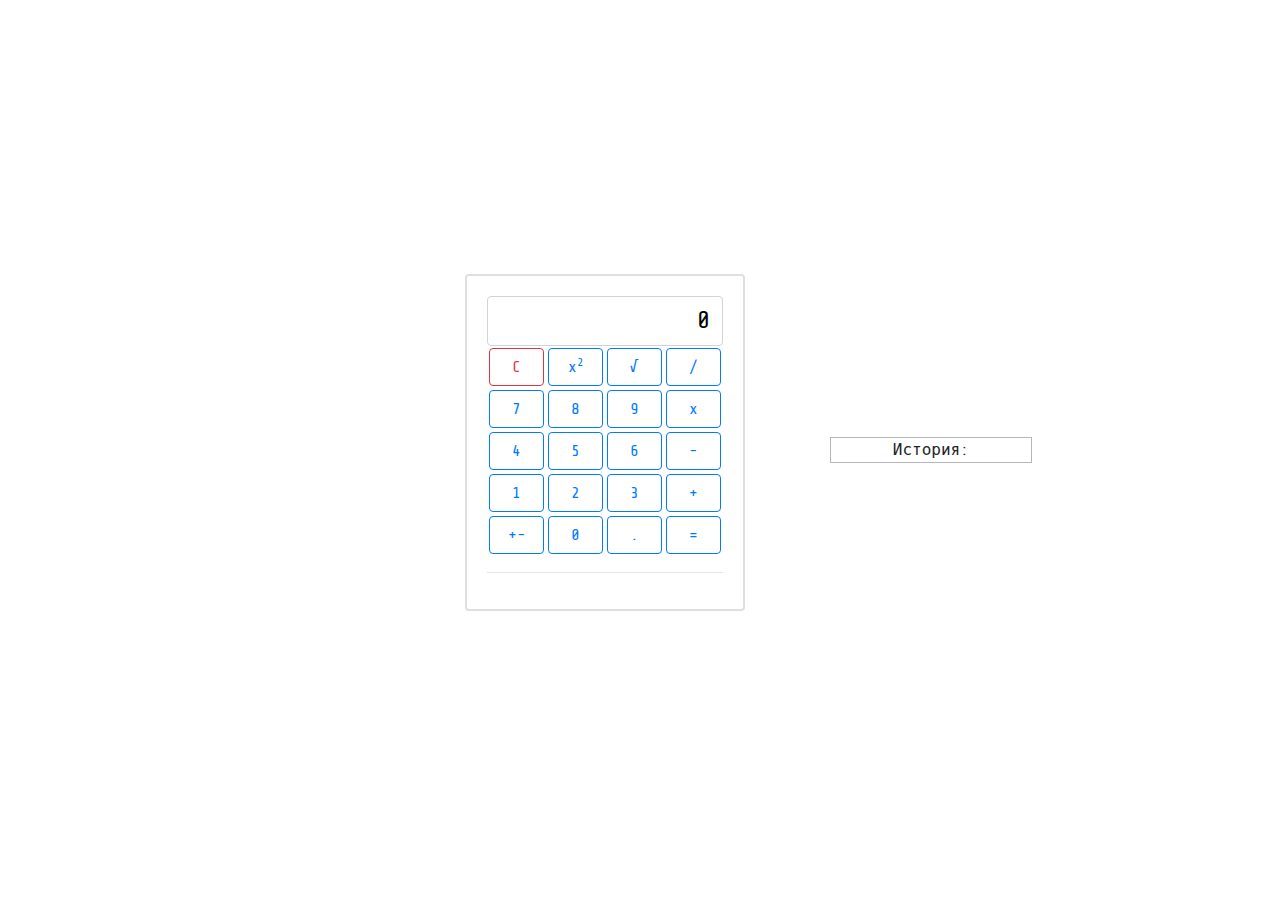
<file: 10_7_1_practice/index.html>
<!DOCTYPE html>
<html lang="en">
<head>
    <meta charset="UTF-8">
    <title>Калькулятор</title>
    <link rel="stylesheet" href="https://stackpath.bootstrapcdn.com/bootstrap/4.4.1/css/bootstrap.min.css"
          integrity="sha384-Vkoo8x4CGsO3+Hhxv8T/Q5PaXtkKtu6ug5TOeNV6gBiFeWPGFN9MuhOf23Q9Ifjh" crossorigin="anonymous">
    <link href="https://fonts.googleapis.com/css2?family=Share+Tech+Mono&display=swap" rel="stylesheet">
    <link rel="stylesheet" href="style.css" type="text/css"/>
</head>
<body>
<div class="container">
    <div class="row calc-row align-items-center">
        <div class="col col-md-4 offset-md-4">
            <div class="form-group">
                <div class="card" id="calc">
                    <div class="card-body">
                        <input class="form-control input-window" id="inputWindow" value="">
                        <div class="row no-gutters">
                            <div class="col">
                                <button class="btn btn-outline-danger form-control" id="btn_clr">C</button>
                            </div>
                            <div class="col">
                                <button class="btn btn-outline-primary form-control" id="btn_pow">x<sup>2</sup></button> <!--Кнопка возведение в квадрат-->
                            </div>
                            <div class="col">
                                <button class="btn btn-outline-primary form-control" id="btn_sqrt">&#8730</button> <!--Кнопка квадратный корень-->
                            </div>
                            <div class="col">
                                <button class="btn btn-outline-primary form-control" id="btn_division">/</button> <!--Кнопка деление-->
                            </div>
                        </div>
                        <div class="row no-gutters">
                            <div class="col">
                                <button class="btn btn-outline-primary form-control" id="btn_7">7</button>
                            </div>
                            <div class="col">
                                <button class="btn btn-outline-primary form-control" id="btn_8">8</button>
                            </div>
                            <div class="col">
                                <button class="btn btn-outline-primary form-control" id="btn_9">9</button>
                            </div>
                            <div class="col">
                                <button class="btn btn-outline-primary form-control" id="btn_mult">x</button> <!--Кнопка умножение-->
                            </div>
                        </div>
                        <div class="row no-gutters">
                            <div class="col">
                                <button class="btn btn-outline-primary form-control" id="btn_4">4</button>
                            </div>
                            <div class="col">
                                <button class="btn btn-outline-primary form-control" id="btn_5">5</button>
                            </div>
                            <div class="col">
                                <button class="btn btn-outline-primary form-control" id="btn_6">6</button>
                            </div>
                            <div class="col">
                                <button class="btn btn-outline-primary form-control" id="btn_diff">-</button> <!--Кнопка разница-->
                            </div>
                        </div>
                        <div class="row no-gutters">
                            <div class="col">
                                <button class="btn btn-outline-primary form-control" id="btn_1">1</button>
                            </div>
                            <div class="col">
                                <button class="btn btn-outline-primary form-control" id="btn_2">2</button>
                            </div>
                            <div class="col">
                                <button class="btn btn-outline-primary form-control" id="btn_3">3</button>
                            </div>
                            <div class="col">
                                <button class="btn btn-outline-primary form-control" id="btn_sum">+</button> <!--Кнопка сумма-->
                            </div>
                        </div>
                        <div class="row no-gutters">
                            <div class="col">
                                <button class="btn btn-outline-primary form-control" id="btn_neg">+-</button> <!--Кнопка унарный минус-->
                            </div>
                            <div class="col">
                                <button class="btn btn-outline-primary form-control" id="btn_0">0</button>
                            </div>
                            <div class="col">
                                <button class="btn btn-outline-primary form-control" id="btn_period">.</button> <!--Кнопка точки-->
                            </div>
                            <div class="col">
                                <button class="btn btn-outline-primary form-control" id="btn_calc">=</button> <!-- Кнопка калькуляция -->
                            </div>
                        </div>
                        <hr>
                        <!-- <button class="btn btn-outline-black form-control" id="history">История: </button> История операций -->
                    </div>
                </div>
            </div>
        </div>
        <div id="history">История: </div>
    </div>
</div>
<script src="script.js"></script>
</body>
</html>
</file>
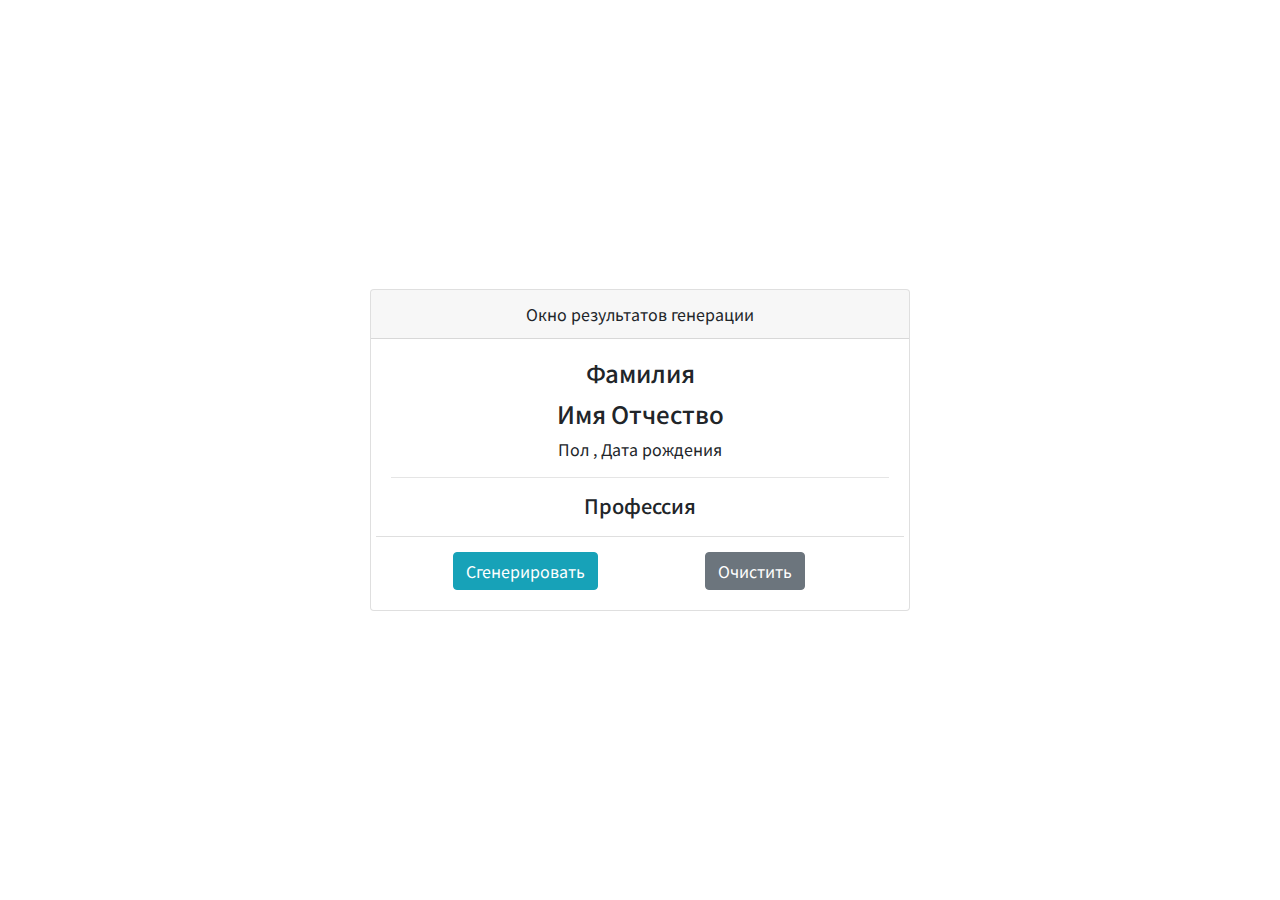
<file: 13_11_practice/index.html>
<!DOCTYPE html>
<html lang="en">
<head>
    <meta charset="UTF-8">
    <title>Генератор случайных пользователей</title>
    <link rel="stylesheet" href="https://stackpath.bootstrapcdn.com/bootstrap/4.4.1/css/bootstrap.min.css"
          integrity="sha384-Vkoo8x4CGsO3+Hhxv8T/Q5PaXtkKtu6ug5TOeNV6gBiFeWPGFN9MuhOf23Q9Ifjh" crossorigin="anonymous">
    <link href="https://fonts.googleapis.com/css2?family=Open+Sans" rel="stylesheet">
    <link rel="stylesheet" href="style.css" type="text/css"/>
</head>
<body>
<div class="container">
    <div class="row game-card align-items-center">
        <div class="col col-md-6 offset-md-3">
            <div class="card text-center">
                <div class="card-header">
                    <p class="m-0">Окно результатов генерации</p>
                </div>
                <div class="card-body">
                    <div class="row" id="generator">
                        <div class="col">
                            <h4 class="card-title"><span id="surnameOutput">Фамилия</span></h4>
                            <h4>
                                <span id="firstNameOutput">Имя</span>
                                <span id="secondNameOutput">Отчество</span>
                            </h4>
                            <p>
                                <span id="genderOutput">Пол</span>
                                <span>, </span>
                                <span id="birthDayOutput"></span>
                                <span id="birthMonthOutput"></span>
                                <span id="birthYearOutput">Дата рождения</span>
                            </p>
                            <hr>
                            <h5><span id="occupationOutput">Профессия</span></h5>
                        </div>
                    </div>
                    <div class="row" id="control-buttons">
                        <div class="col">
                            <button class="btn btn-info" id="btnGenerate">Сгенерировать</button>
                        </div>
                        <div class="col">
                            <button class="btn btn-secondary" id="btnClear">Очистить</button>
                        </div>
                    </div>
                </div>
            </div>
        </div>
    </div>
</div>
<script src="personGenerator.js"></script>
<script src="init.js"></script>
</body>
</html>
</file>
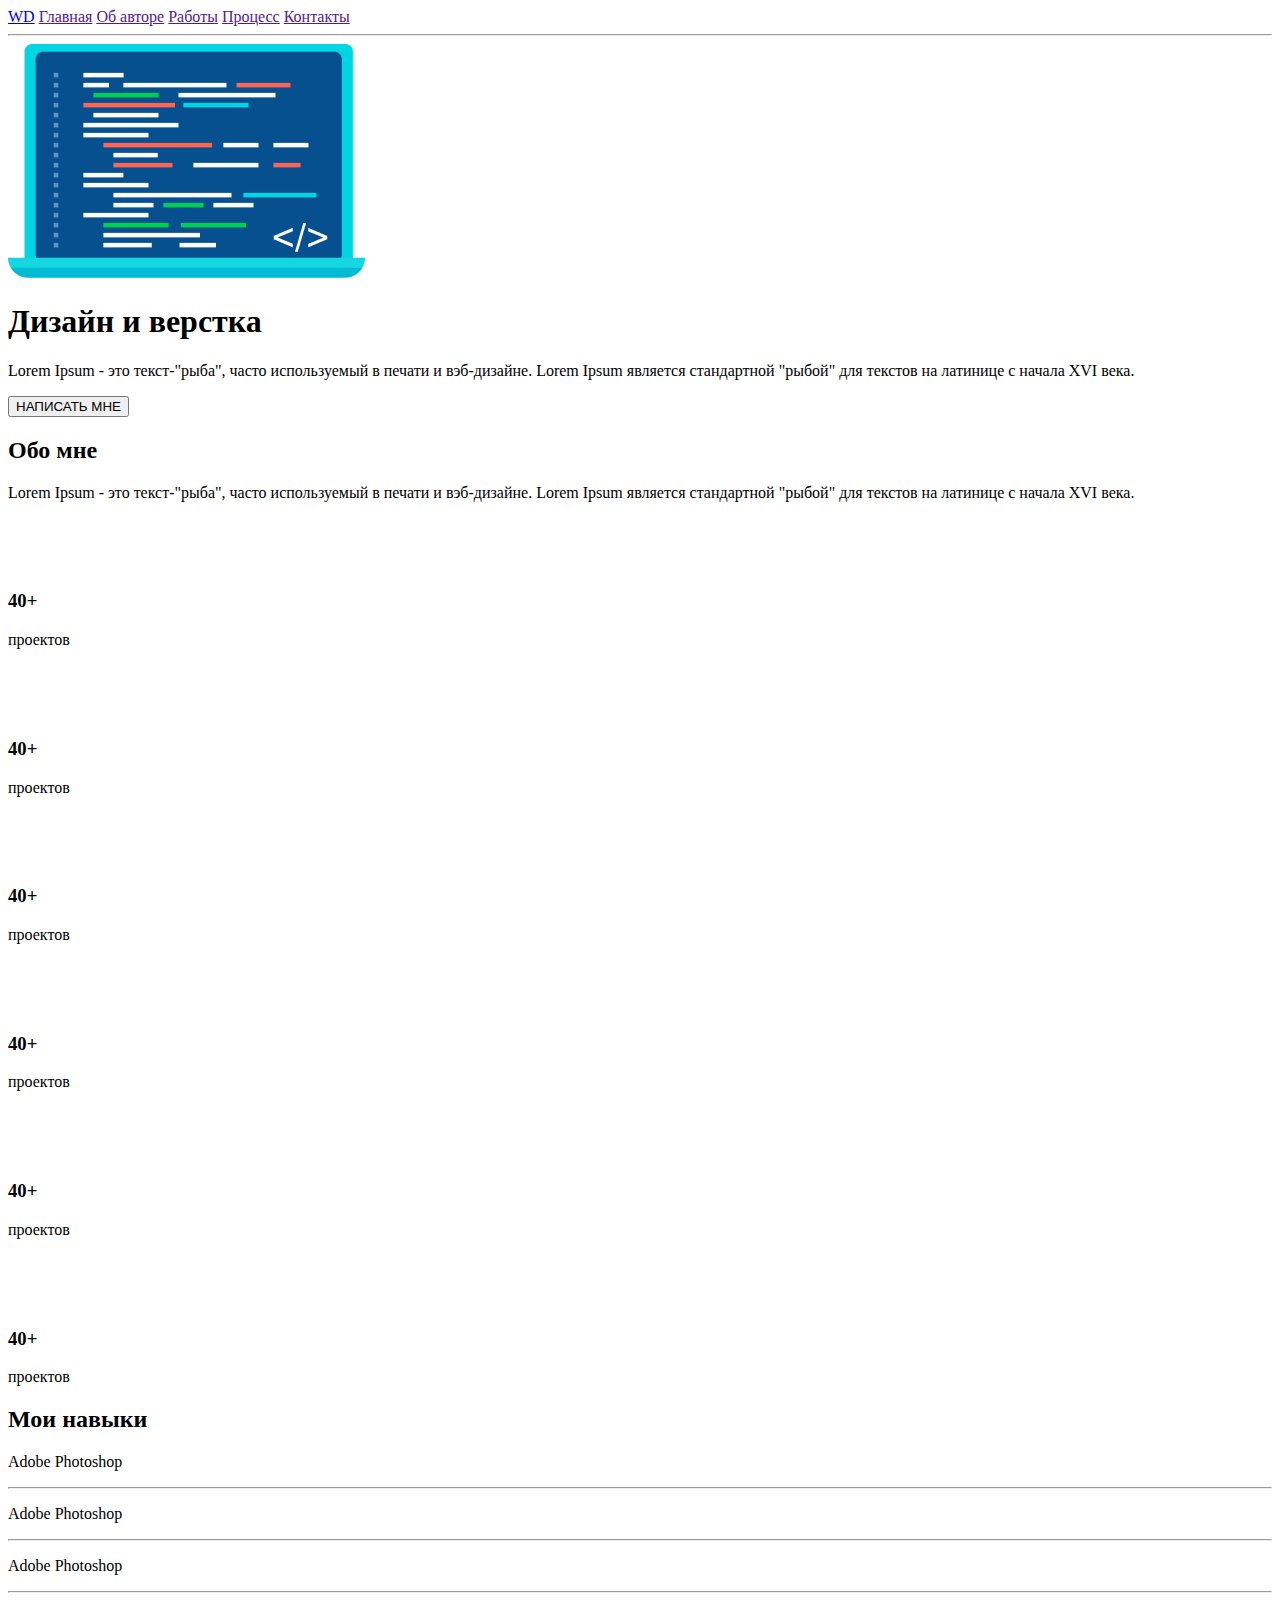
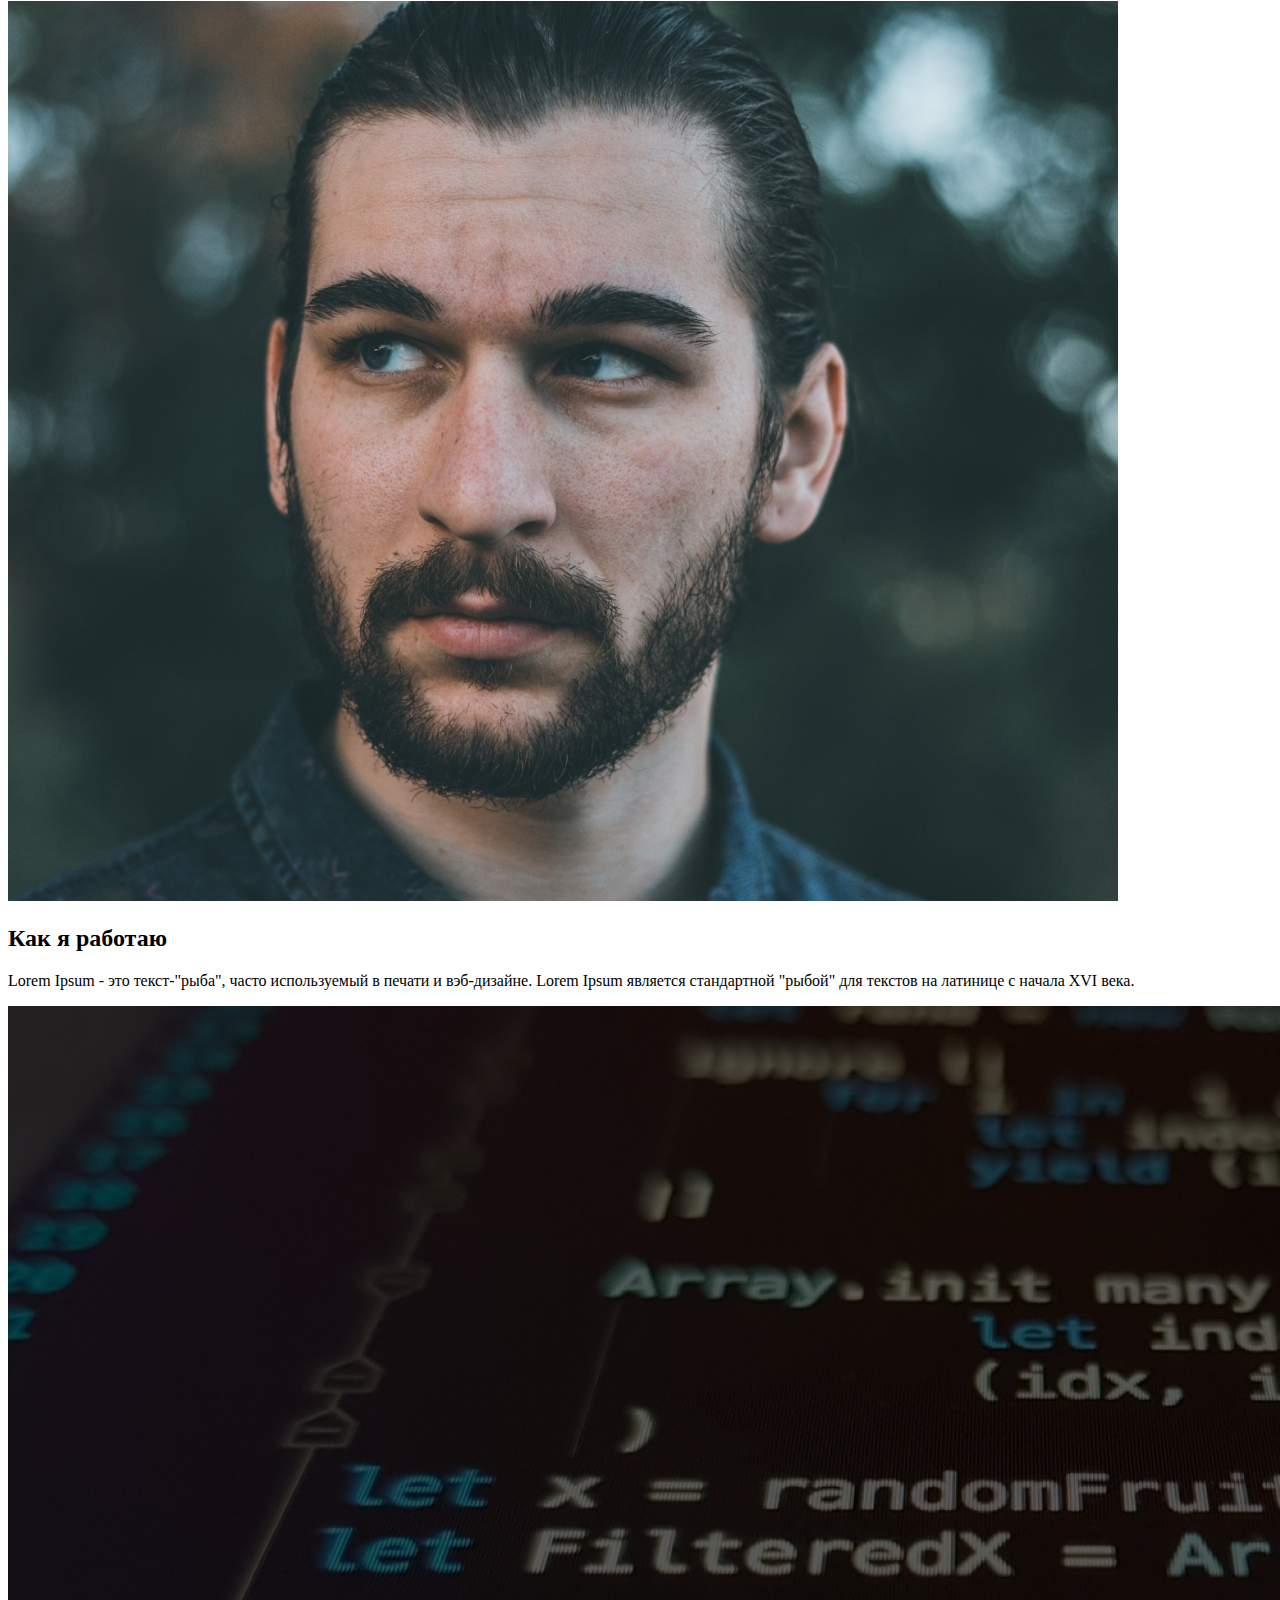
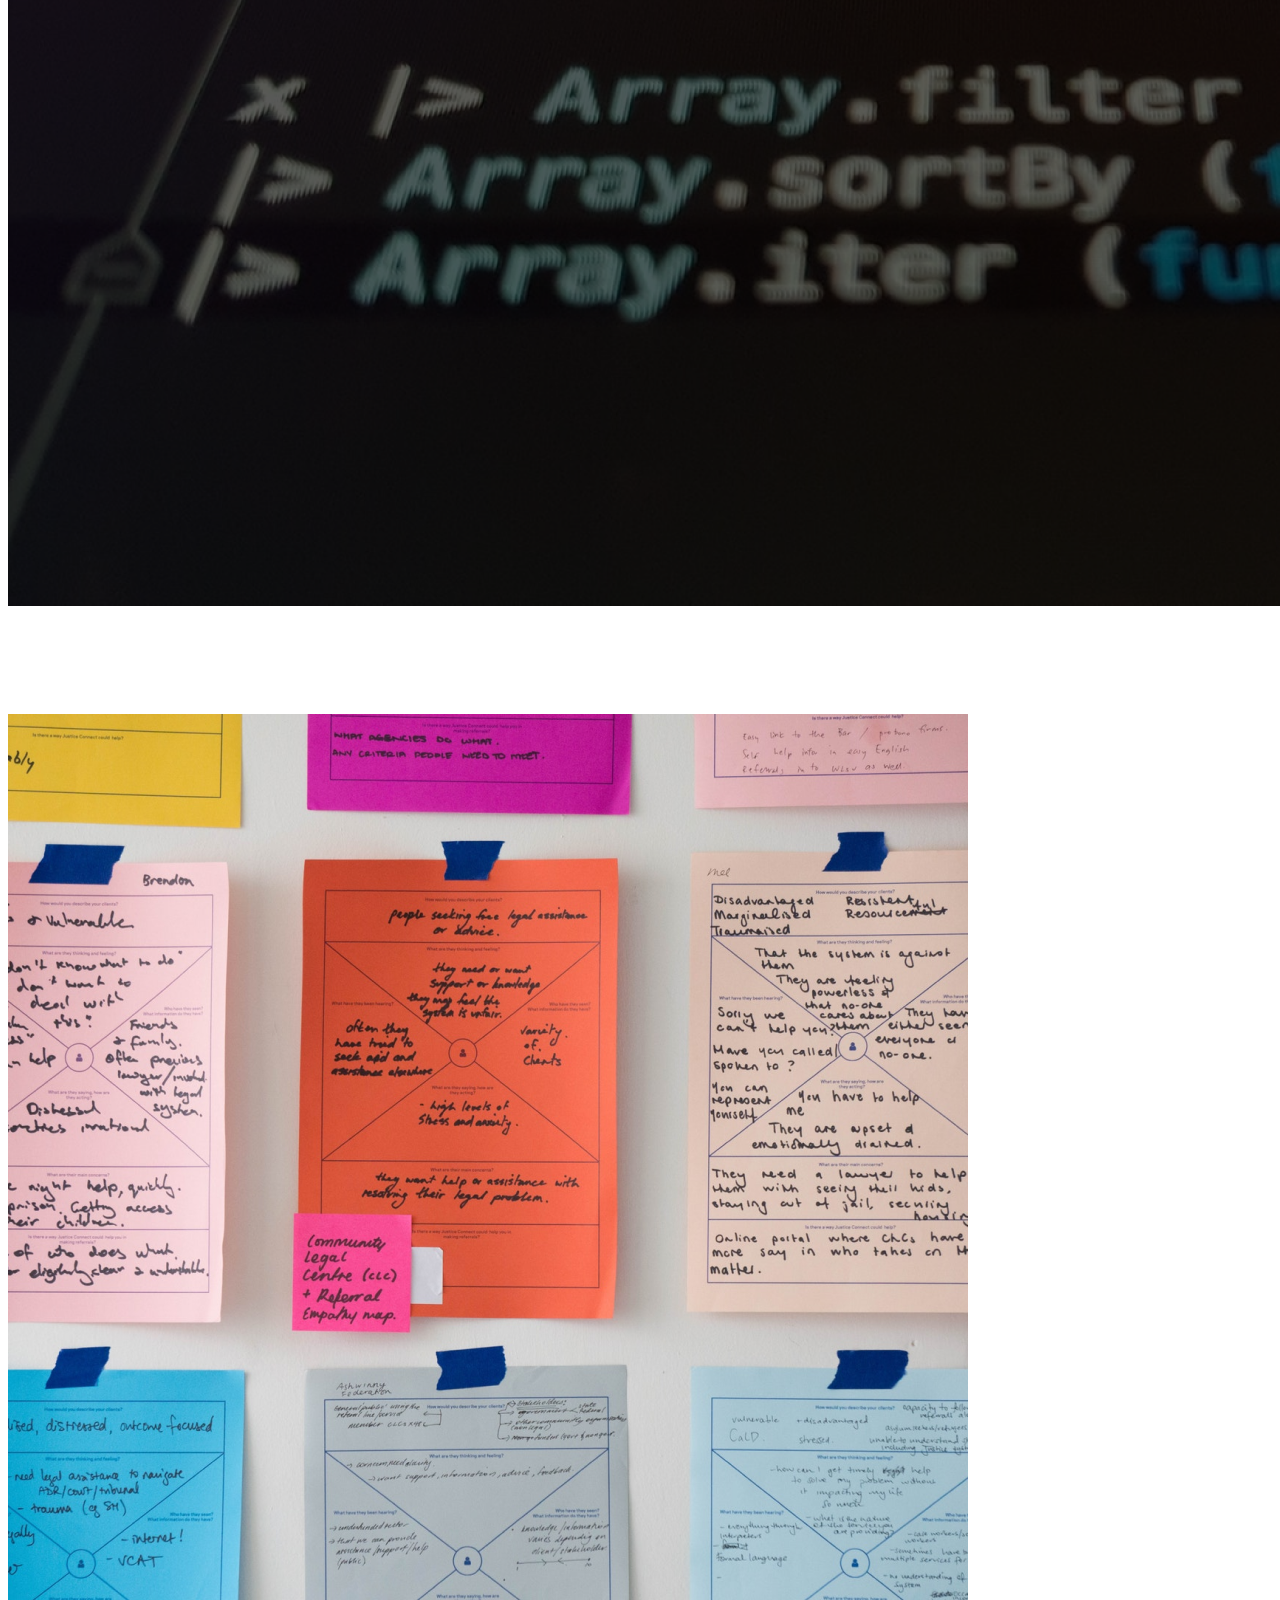
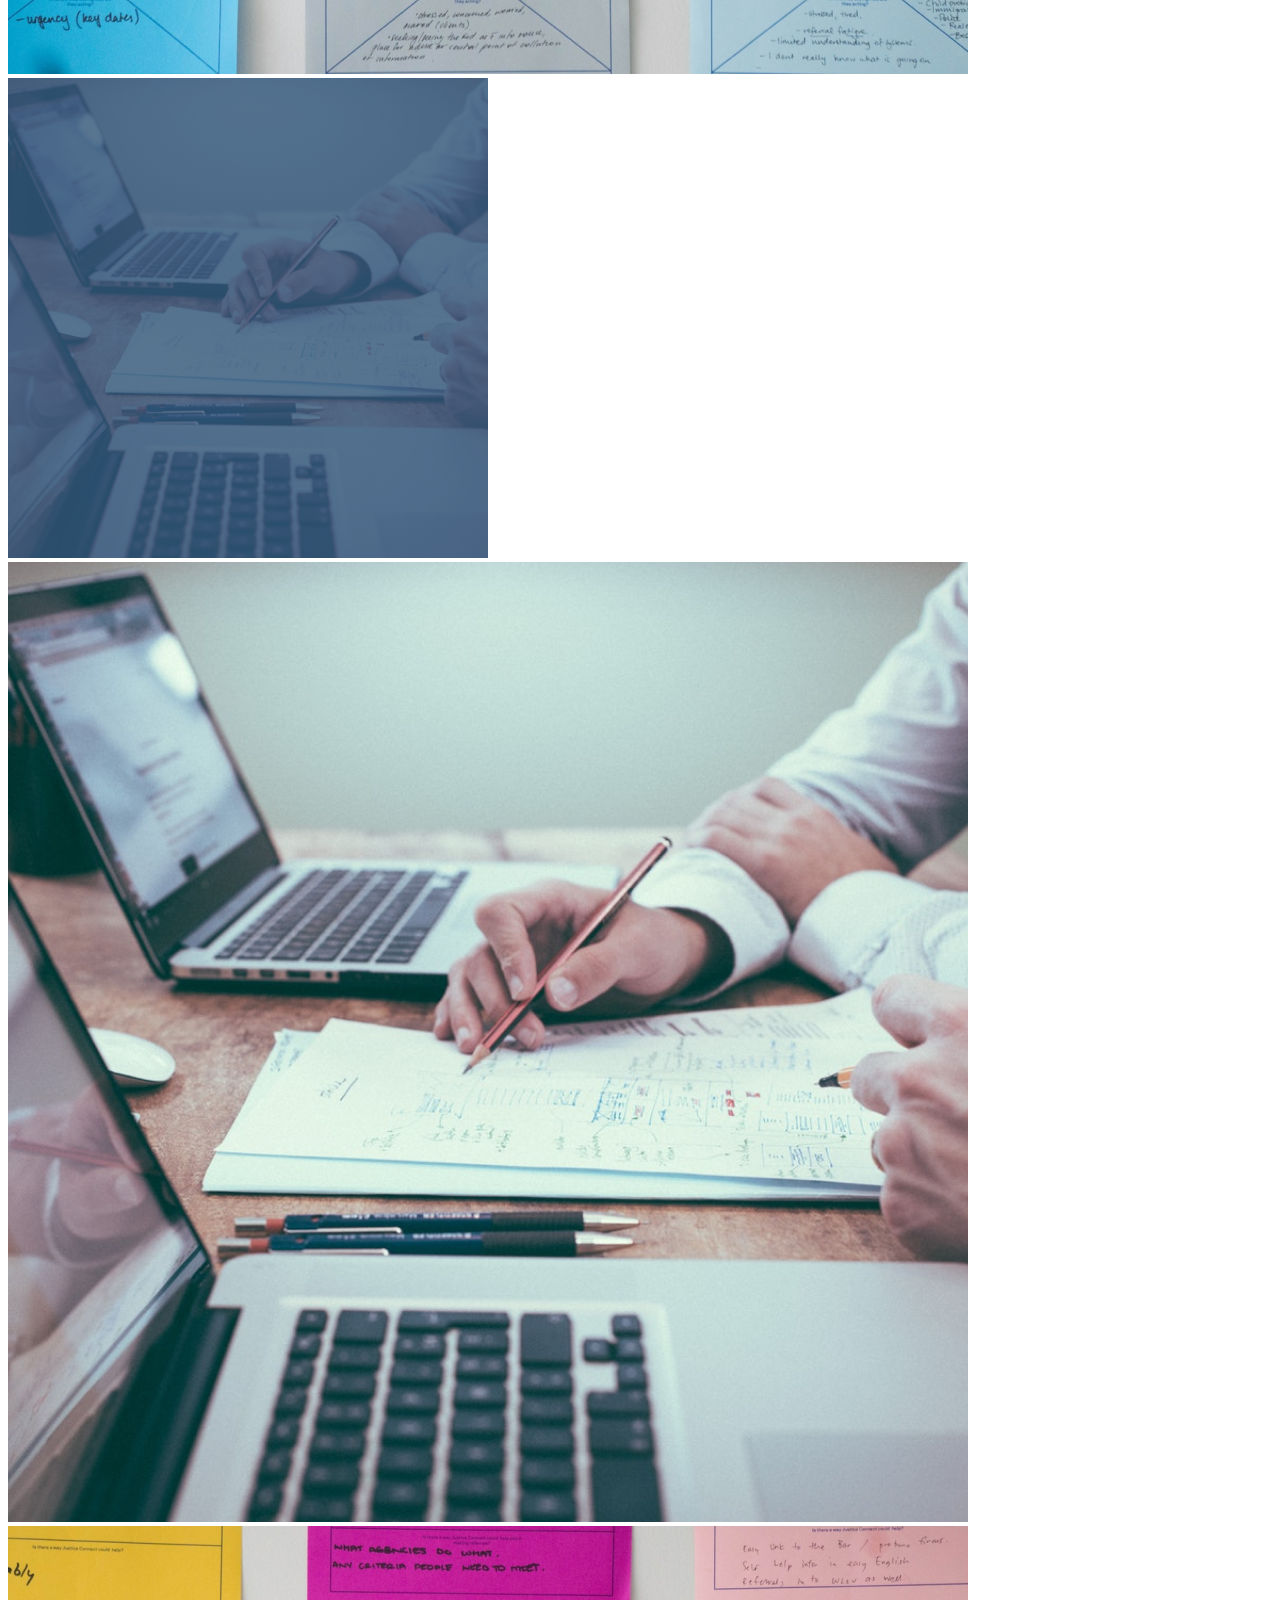
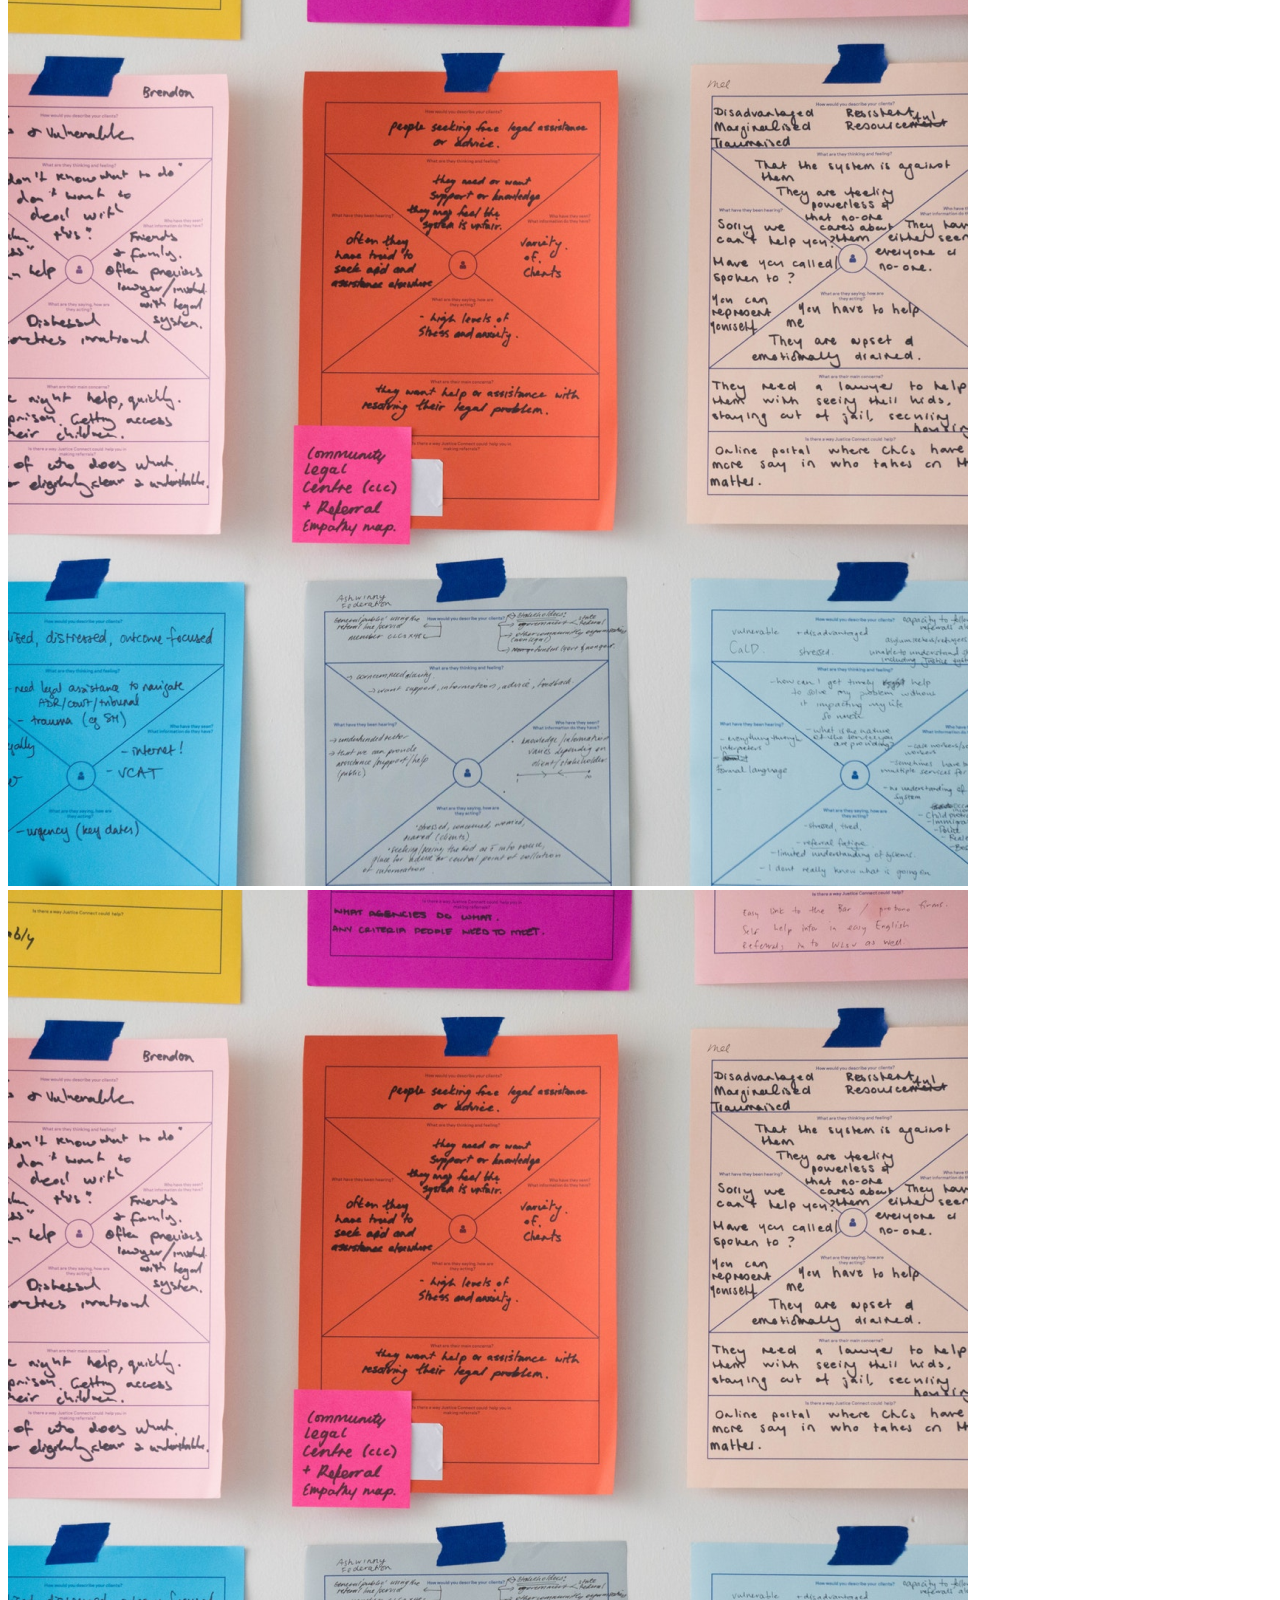
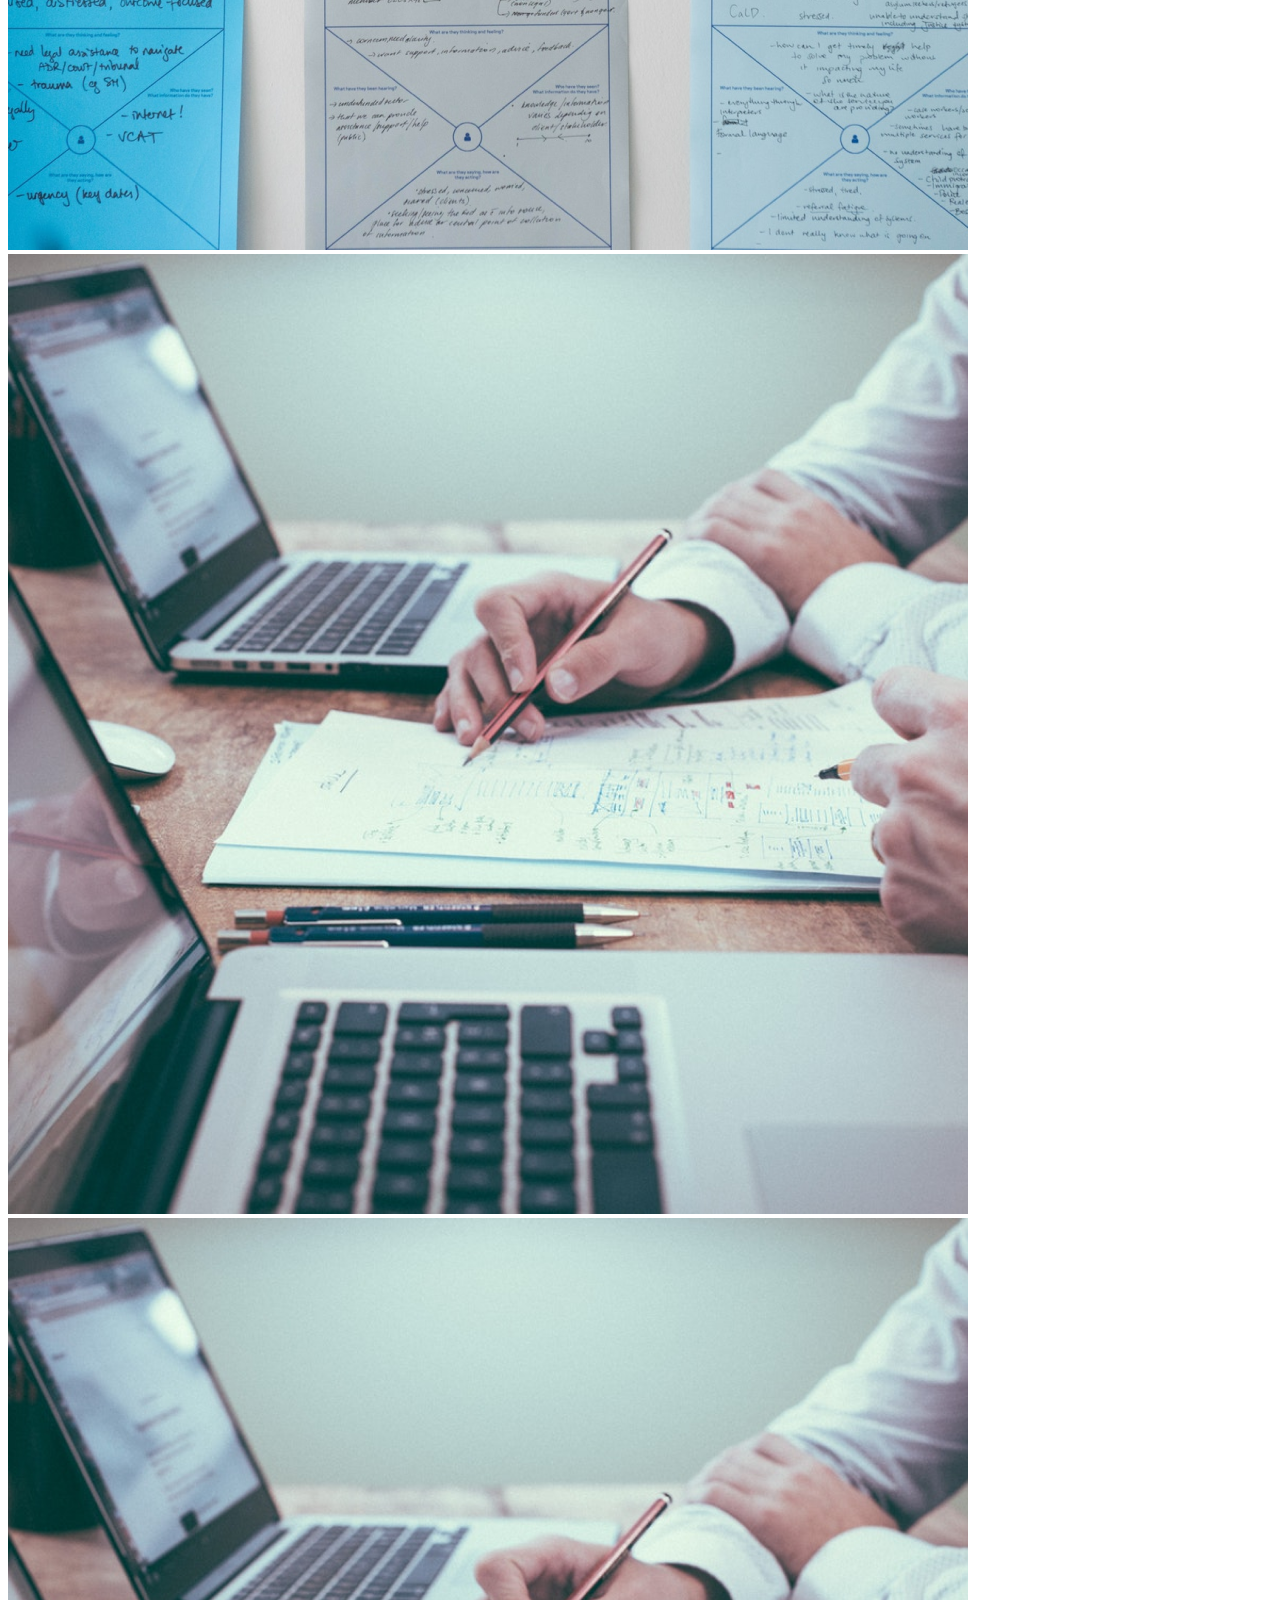
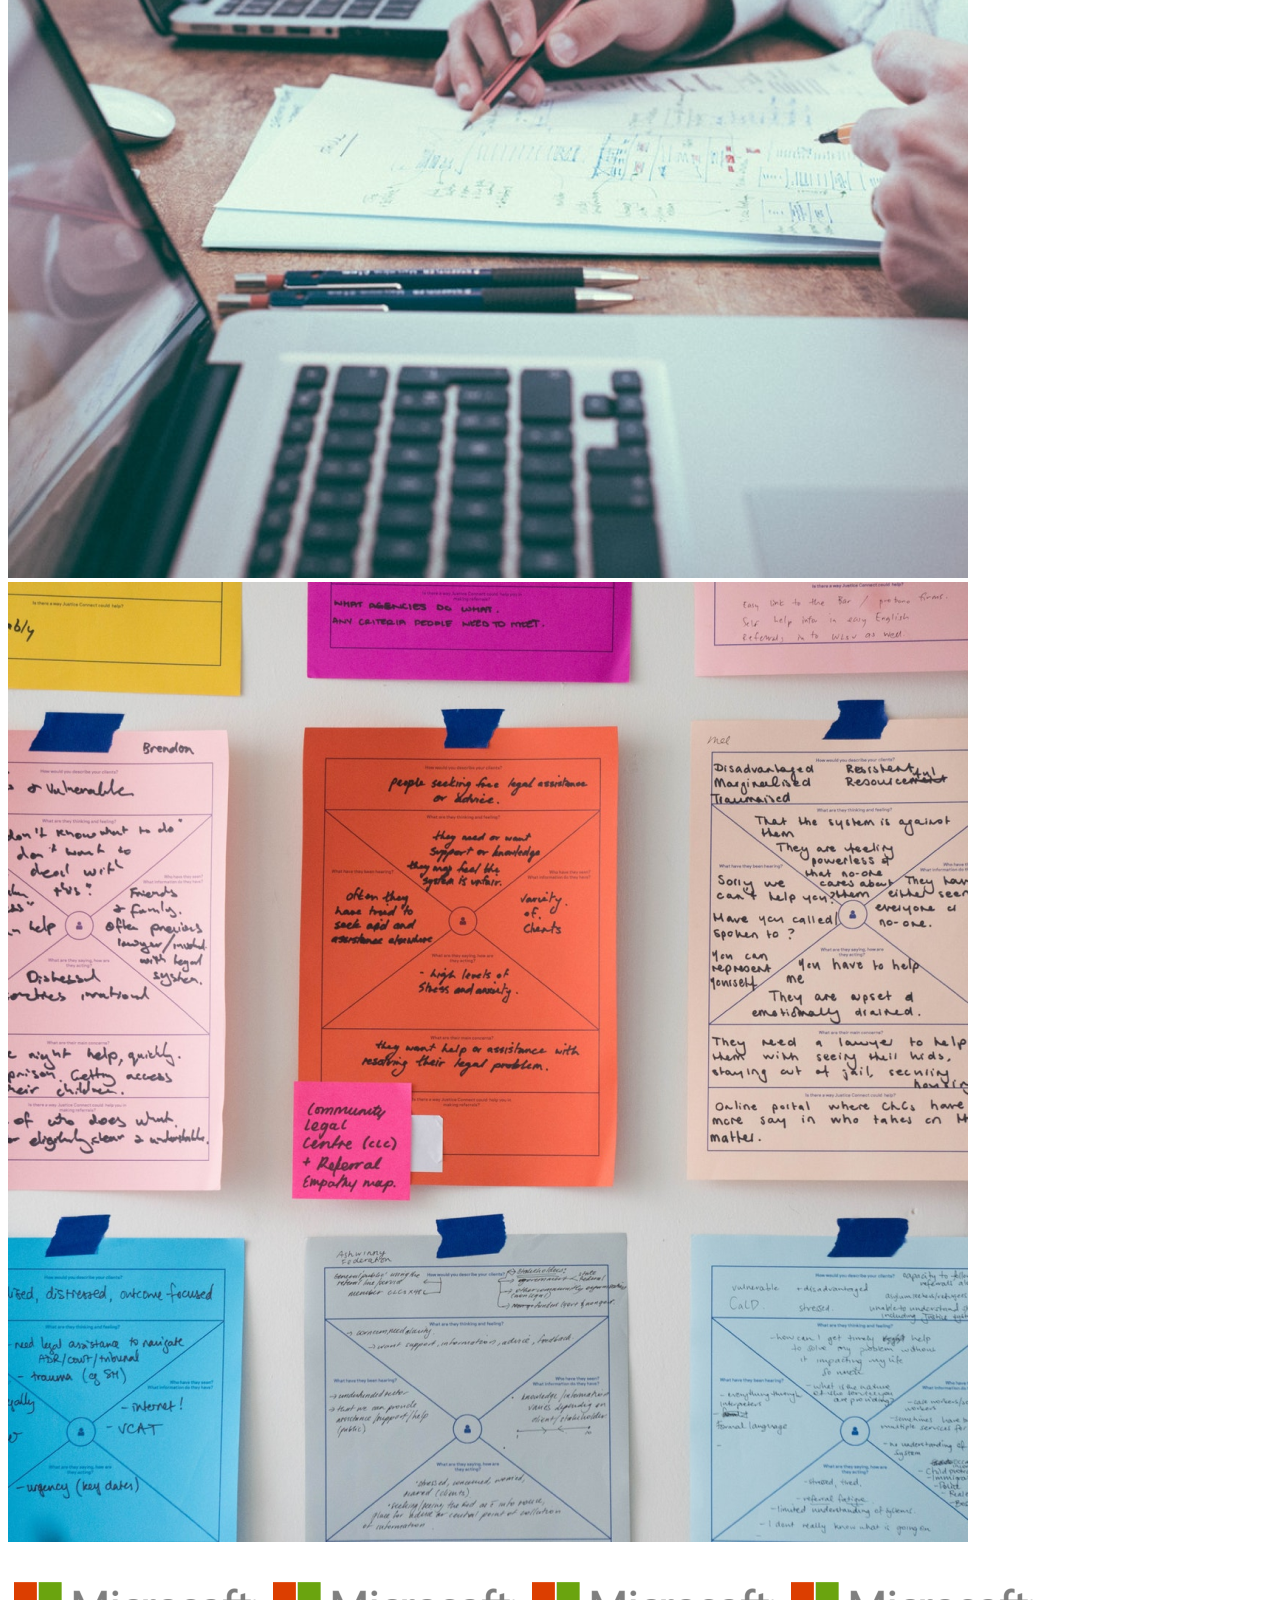
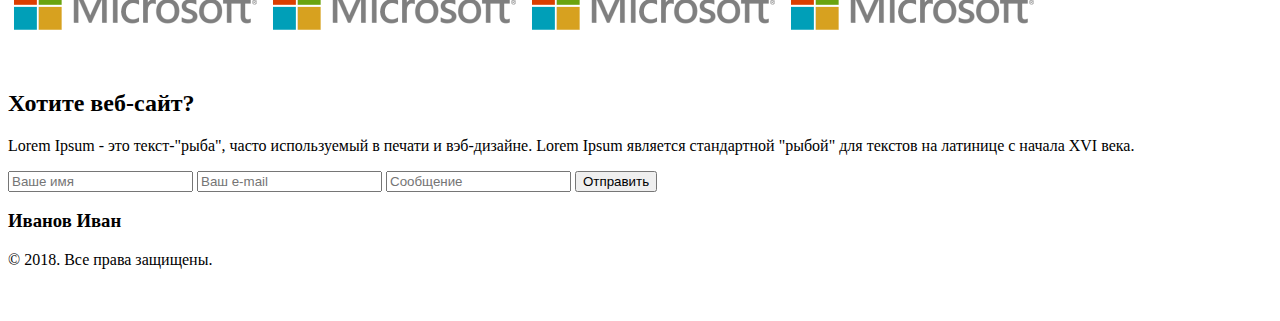
<file: 7_12_practice/index.html>
<!DOCTYPE html>
<html lang="en">
<head>
	<meta charset="UTF-8">
	<title>Practice 7.12</title>
	<link rel="stylesheet" href="style.css" type="text/css"> 					<!-- style for desktop -->
	<link rel="stylesheet" href="mobile_360_style.css" type="text/css"> 	 <!-- style for mobile --> 
	
	<link rel="preconnect" href="https://fonts.gstatic.com"> 					<!-- google fonts -->
</head>
<body>
	<header>
		<a id="logo" href="index.html">WD</a>
		<a id="main" href="">Главная</a>
		<a id="author" href="">Об авторе</a>
		<a id="works" href="">Работы</a>
		<a id="process" href="">Процесс</a>
		<a id="contacts" href="">Контакты</a>
	</header>

	<hr id="header_line">
	
	<div class="main">
		<img src="img/Frame.png" alt="">
	</div>

	<div class="description_text main">
		<h1>Дизайн и верстка</h1>
		<p class="lorem">Lorem Ipsum - это текст-"рыба", часто используемый в печати и вэб-дизайне. Lorem Ipsum является стандартной "рыбой" для текстов на латинице с начала XVI века.</p>
		<button>НАПИСАТЬ МНЕ</button>
	</div>

	<div class="about_me_1">
		<h2>Обо мне</h2>
		<p class="lorem">Lorem Ipsum - это текст-"рыба", часто используемый в печати и вэб-дизайне. Lorem Ipsum является стандартной "рыбой" для текстов на латинице с начала XVI века.</p>
	</div>

	<div class="numbers">
		<div>
			<img src="img/Group.png" alt="">
			<h3>40+</h3>
			<p>проектов</p>
		</div>
		
		<div>
			<img src="img/Group.png" alt="">
			<h3>40+</h3>
			<p>проектов</p>
		</div>
		
		<div>
			<img src="img/Group.png" alt="">
			<h3>40+</h3>
			<p>проектов</p>	
		</div>
		
		<div>
			<img src="img/Group.png" alt="">
			<h3>40+</h3>
			<p>проектов</p>
		</div>
		
		<div>
			<img src="img/Group.png" alt="">
			<h3>40+</h3>
			<p>проектов</p>
		</div>
		
		<div>
			<img src="img/Group.png" alt="">
			<h3>40+</h3>
			<p>проектов</p>
		</div>
	</div>
	
	<div class="about_me_2">
		<div class="about_me_2_1">
			<div class="about_me_2_1_skills">
				<h2>Мои навыки</h2>
				<p>Adobe Photoshop</p>
				<hr>
				<p>Adobe Photoshop</p>
				<hr>
				<p>Adobe Photoshop</p>
				<hr>
			</div>
		</div>

		<div class="about_me_2_2">
			<img src="img/Rectangle 3.png" alt="">
		</div>
	</div>

	<div class="process">
		<h2>Как я работаю</h2> 
		<p class="lorem">Lorem Ipsum - это текст-"рыба", часто используемый в печати и вэб-дизайне. Lorem Ipsum является стандартной "рыбой" для текстов на латинице с начала XVI века.</p>
		<img src="img/Rectangle 5.png" alt="">
		<img src="img/Vector.png" alt="">
	</div>

	<div class="process_images" id="process_images_1">
		<img src="img/Rectangle 7.png" alt="">
		<img src="img/Rectangle 8.png" alt="">
		<img src="img/Rectangle 9.png" alt="">
		<img src="img/Rectangle 7.png" alt="">
		<img src="img/View.png" id="btn_for_img" alt="" >
	</div>

	<div class="process_images" id="process_images_2">
		<img src="img/Rectangle 7.png" alt="">
		<img src="img/Rectangle 9.png" alt="">
		<img src="img/Rectangle 9.png" alt="">
		<img src="img/Rectangle 7.png" alt="">
	</div>

	<div class="microsoft">
		<img src="img/Rectangle 10.png" alt="">
		<img src="img/Rectangle 10.png" alt="">
		<img src="img/Rectangle 10.png" alt="">
		<img src="img/Rectangle 10.png" alt="">
	</div>

	<div class="contacts">
		<h2>Хотите веб-сайт?</h2>
		<p class="lorem">Lorem Ipsum - это текст-"рыба", часто используемый в печати и вэб-дизайне. Lorem Ipsum является стандартной "рыбой" для текстов на латинице с начала XVI века.</p>
		<form action="">
			<input type="text" placeholder="Ваше имя" id="contacts_form_name">
			<input type="text" placeholder="Ваш e-mail" id="contacts_form_email">
			<input type="textarea" placeholder="Сообщение" id="contacts_form_message">
			<input type="submit" value="Отправить" id="contacts_form_name_send_button">
		</form>
	</div>

	<footer id="footer_1">
		<div>
			<h3>Иванов Иван</h3>
			<p>&copy; 2018. Все права защищены.</p>
		</div>
	</footer>

	<footer id="footer_2">
		<img src="img/Vk.png" alt="">
		<img src="img/Vk.png" alt="">
		<img src="img/Vk.png" alt="">
	</footer>
</body>
</html>
</file>
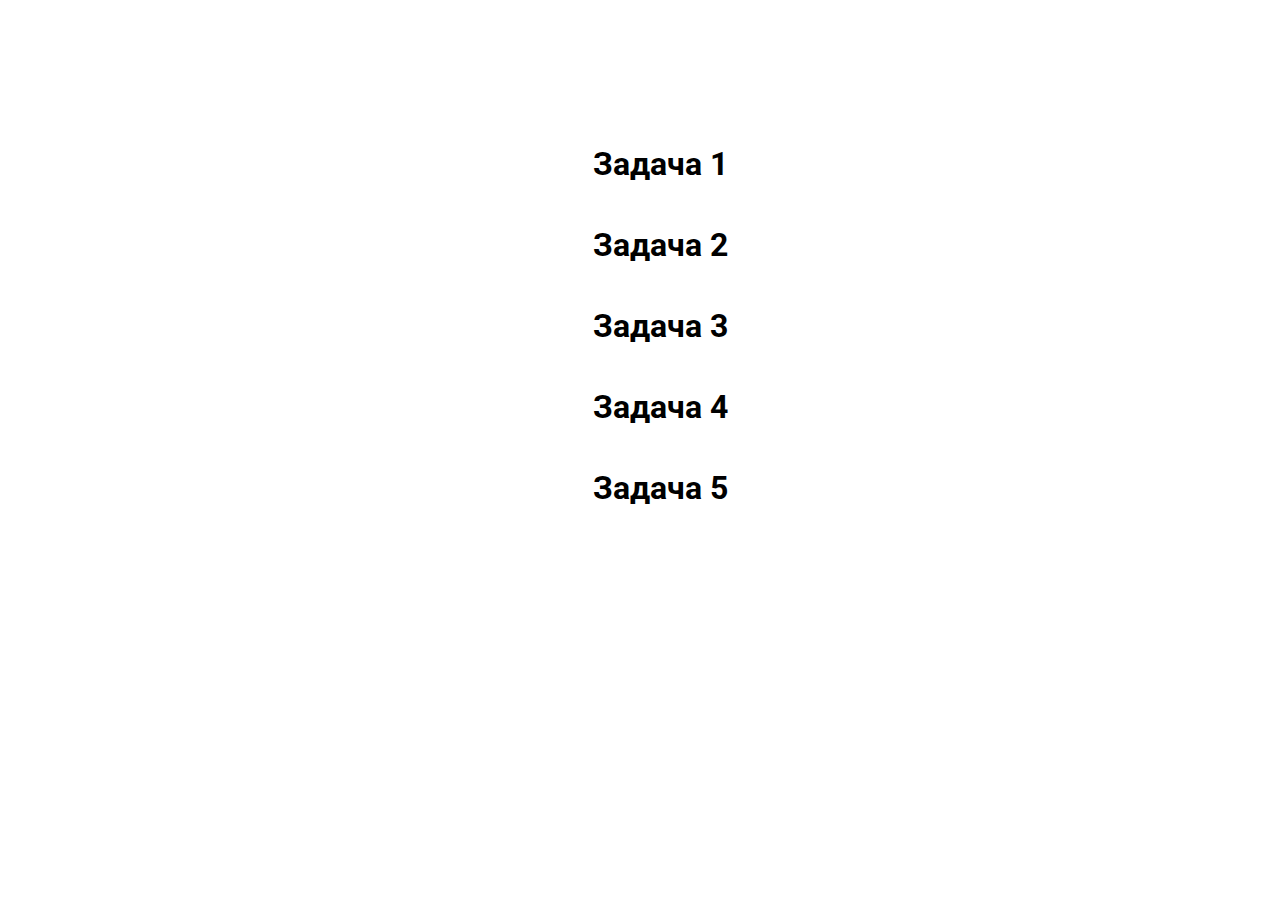
<file: 9_7_practice/index.html>
<!DOCTYPE html>
<html lang="en">
<head>
    <meta charset="UTF-8">
    <title>JS-Start</title>
    <meta name="viewport" content="width=device-width, initial-scale=1">
    <link rel="stylesheet" href="style.css">
</head>
<body>
<ul>
  <li>
    <a href="task1/index.html"><h1>Задача 1</h1></a>
  </li>
  <li>
    <a href="task2/index.html"><h1>Задача 2</h1></a>
  </li>
  <li>
    <a href="task3/index.html"><h1>Задача 3</h1></a>
  </li>
  <li>
    <a href="task4/index.html"><h1>Задача 4</h1></a>
  </li>
  <li>
    <a href="task5/index.html"><h1>Задача 5</h1></a>
  </li>
</ul>
</body>
</html>
</file>
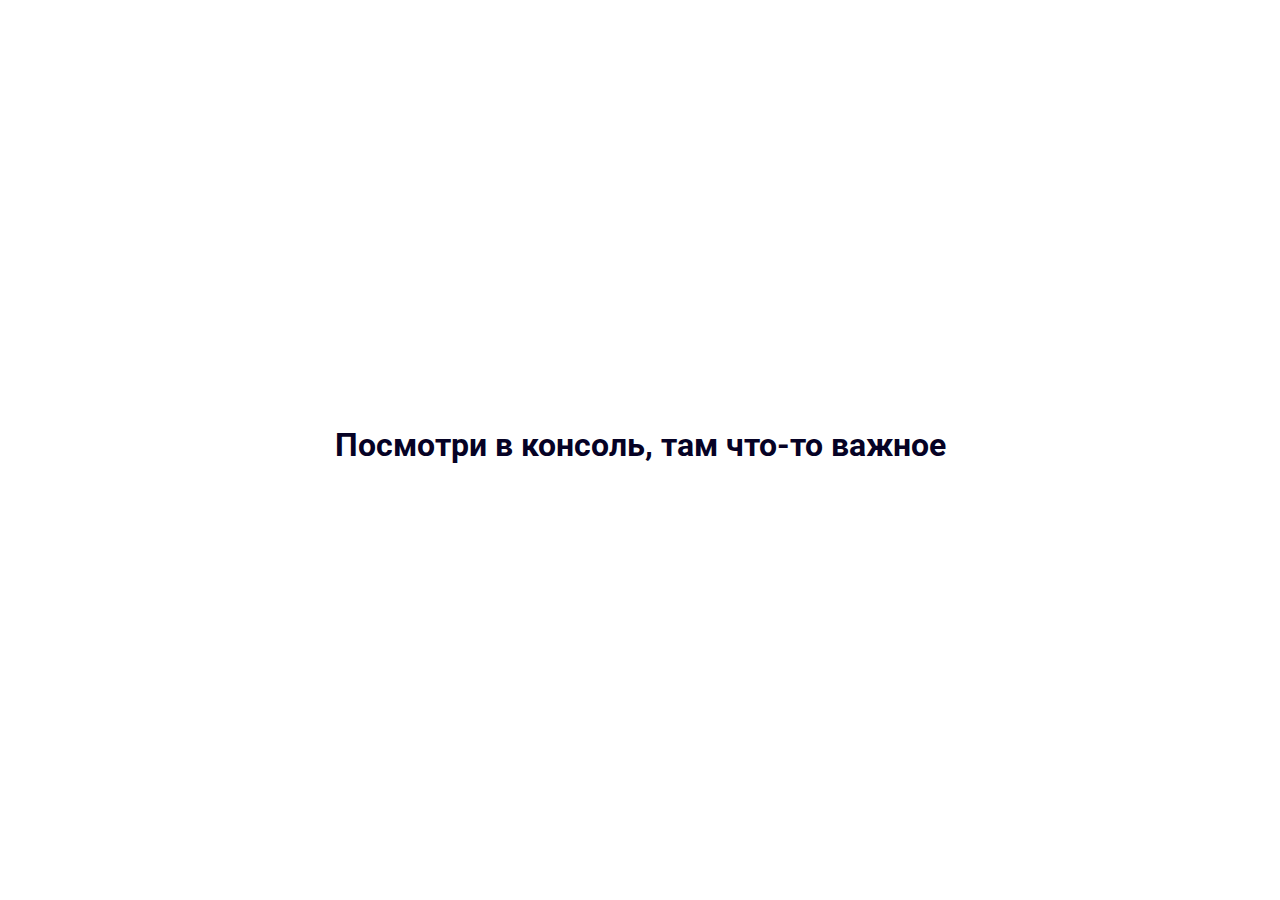
<file: 9_7_practice/task1/index.html>
<!DOCTYPE html>
<html lang="en">
<head>
    <meta charset="UTF-8">
    <meta name="viewport" content="width=device-width, initial-scale=1">
    <title>JS-Start. 1 задача</title>
    <style>
        @import url('https://fonts.googleapis.com/css2?family=Roboto&display=swap');
        body {
            height: 97vh;
            display: flex;
            justify-content: center;
            align-items: center;
            font-family: 'Roboto', sans-serif;
            color:rgb(6, 2, 37);
        }
    </style>
</head>
<body>
<h1>Посмотри в консоль, там что-то важное</h1>
</body>
<script src="script.js"></script>
</html>
</file>
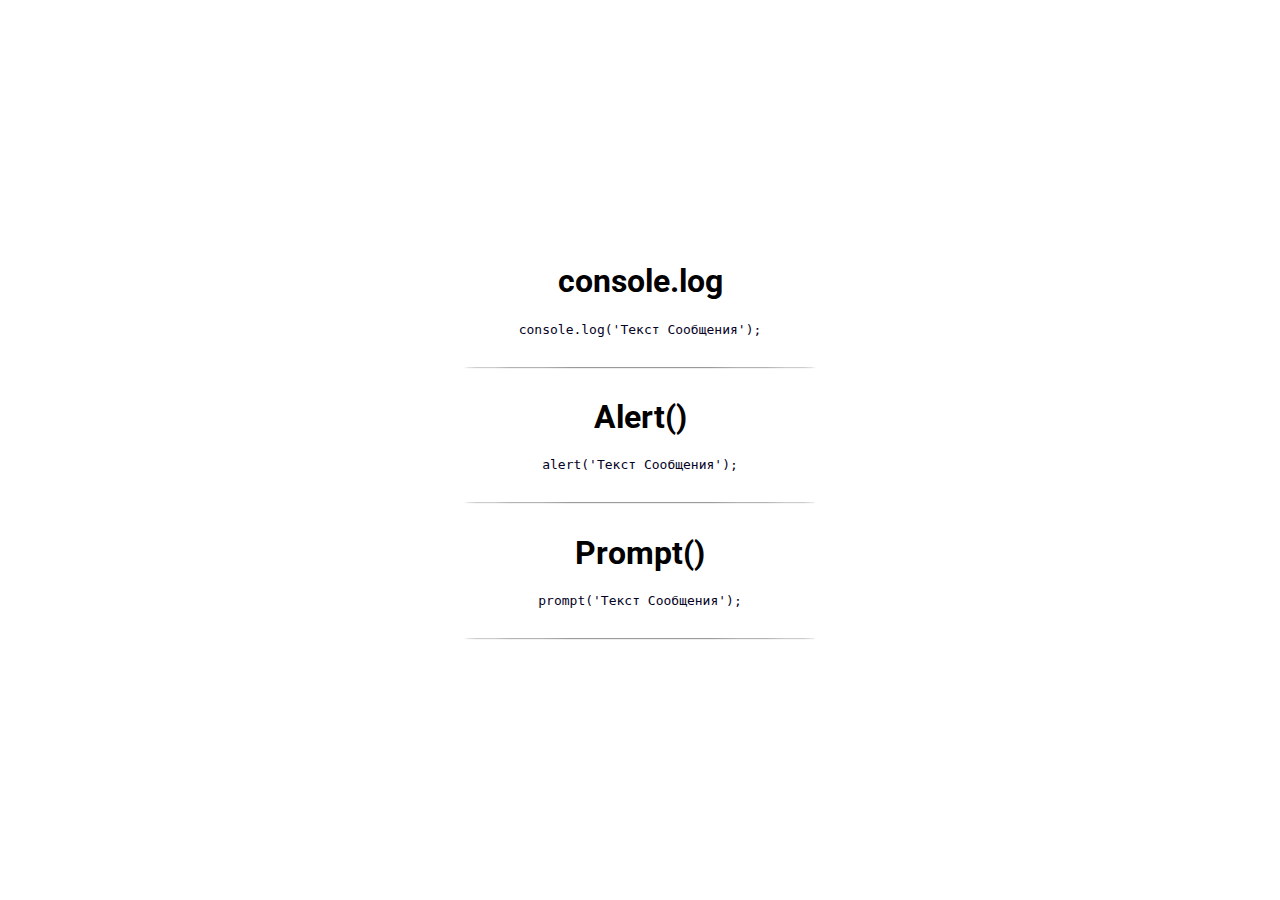
<file: 9_7_practice/task2/index.html>
<!DOCTYPE html>
<html lang="en">
<head>
    <meta charset="UTF-8">
    <meta name="viewport" content="width=device-width, initial-scale=1">
    <title>JS-Start. 2 задача</title>
    
    <style>
      @import url('https://fonts.googleapis.com/css2?family=Roboto&display=swap');
      body {
          height: 97vh;
          display: flex;
          flex-direction: column;
          justify-content: center;
          align-items: center;
          font-family: 'Roboto', sans-serif;
          color:rgb(6, 2, 37);
      }
      a {
          text-decoration: none;
          color: black;
      }
      a:hover {
          text-shadow: 2px 2px 0px rgba(0,0,0,0.2); 
          color:rgb(0, 168, 31);
      }
      hr {
        width: 350px;
        border-radius: 50%;
        margin-top: 30px;
      }
    </style>
</head>
<body>
  <a href="#">
    <h1 id="consoleLog">console.log</h1>
  </a>
  <code>
    console.log('Текст Сообщения');
  </code>
  <hr>
  
  <a href="#">
    <h1 id="alert">Alert()</h1>
  </a>
  <code>
    alert('Текст Сообщения');
  </code>
  <hr>

  <a href="#">
    <h1 id="prompt">Prompt()</h1>
  </a>
  <code>
    prompt('Текст Сообщения');
  </code>
  <hr>
  <script src="script.js"></script>
</body>
</html>
</file>
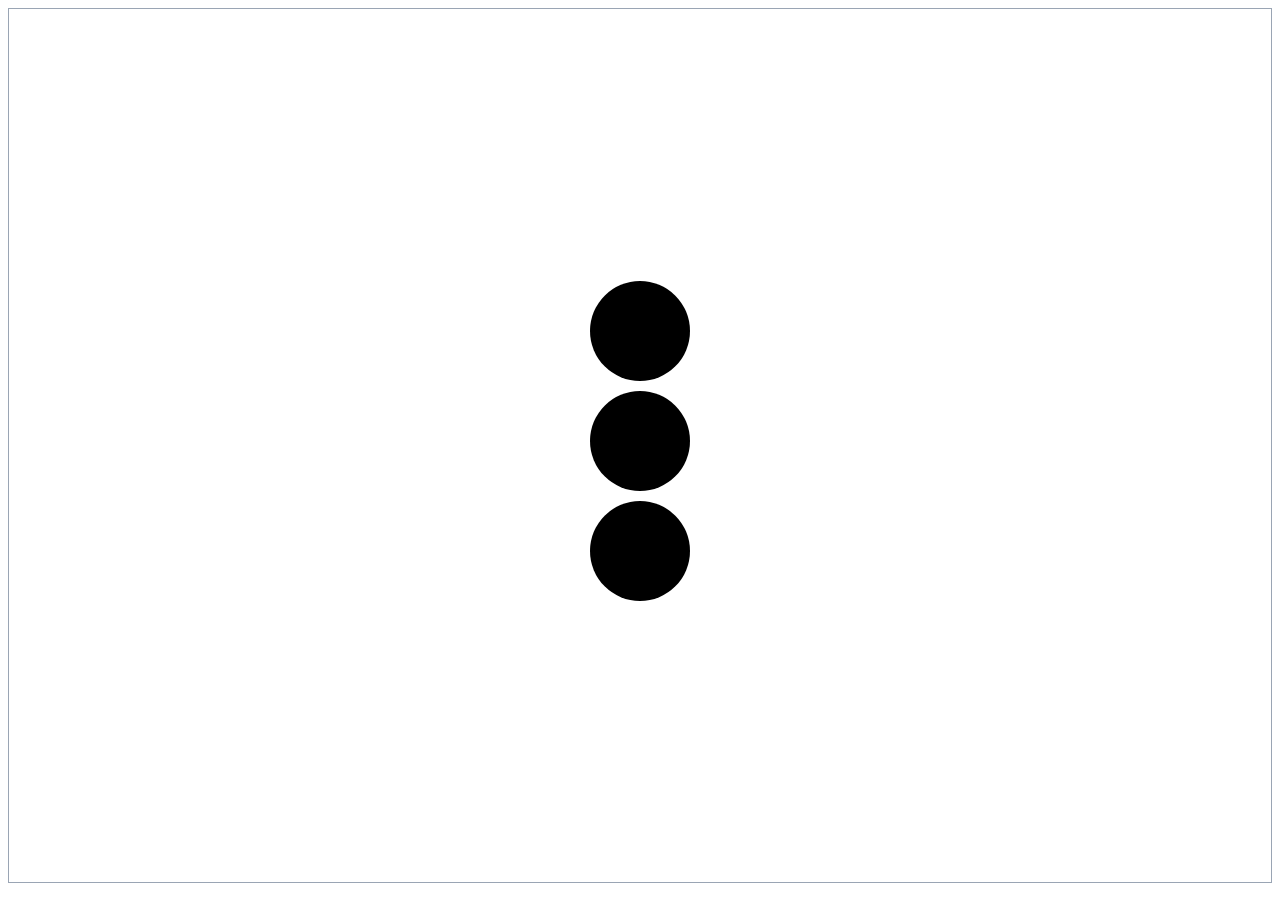
<file: 9_7_practice/task3/index.html>
<!DOCTYPE html>
<html lang="en">
<head>
    <meta charset="UTF-8">
    <meta name="viewport" content="width=device-width, initial-scale=1">
    <title>JS-Start. 3 задача</title>
    <link rel="stylesheet" type="text/css" href="style.css">
</head>
<body>
    <div class="container">
        <div id="trafficLight_3"></div>
        <div id="trafficLight_2"></div>
        <div id="trafficLight_1"></div>
    </div>
    <script src="script.js"></script>
</body>
</html>
</file>
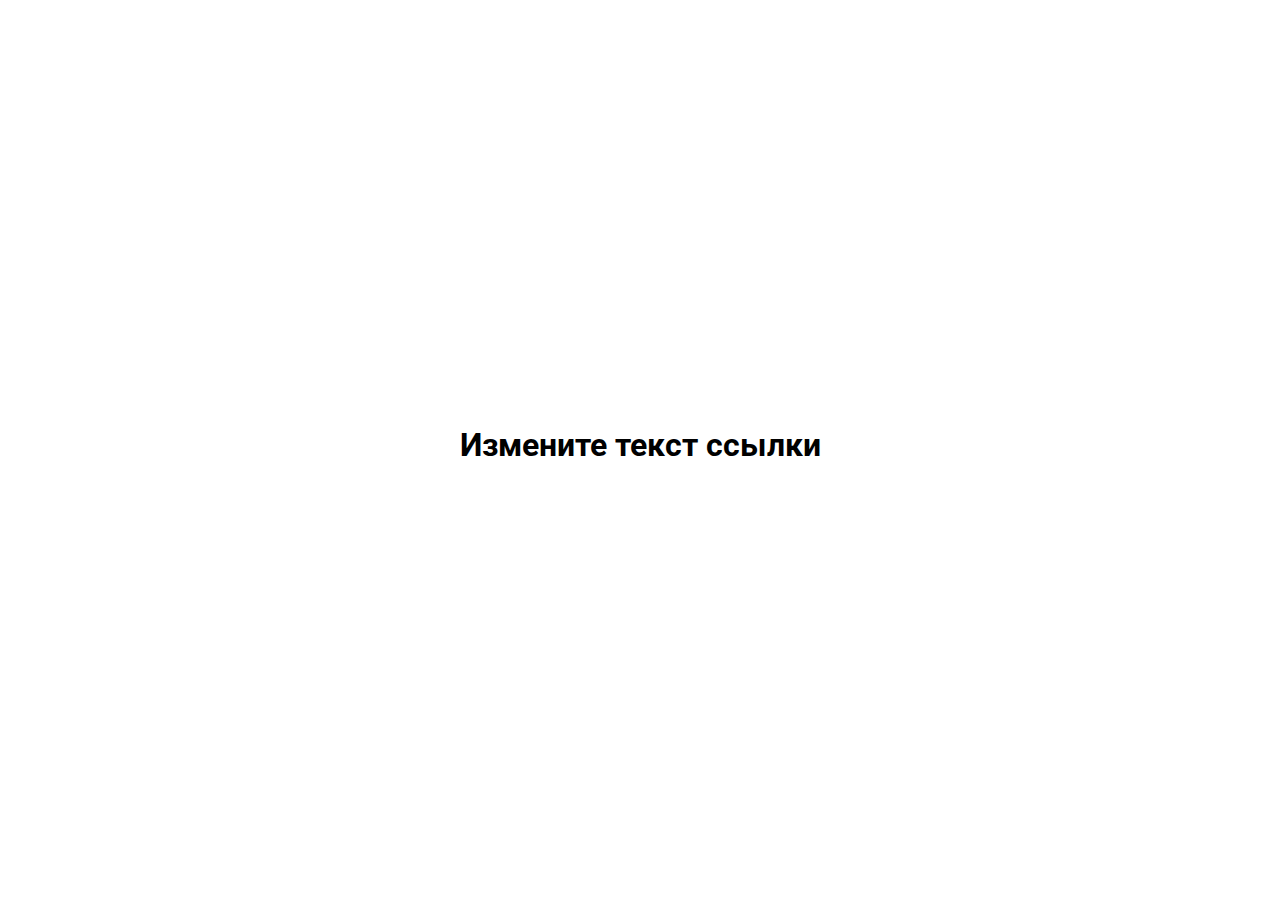
<file: 9_7_practice/task4/index.html>
<!DOCTYPE html>
<html lang="en">
<head>
    <meta charset="UTF-8">
    <meta name="viewport" content="width=device-width, initial-scale=1">
    <title>JS-Start. 4 задача</title>
<head>
    <style>
        @import url('https://fonts.googleapis.com/css2?family=Roboto&display=swap');
        body {
            height: 97vh;
            display: flex;
            flex-direction: column;
            justify-content: center;
            align-items: center;
            font-family: 'Roboto', sans-serif;
            color:rgb(6, 2, 37);
        }
        a {
            text-decoration: none;
            color: black;
        }
        a:hover {
            text-shadow: 2px 2px 0px rgba(0,0,0,0.2); 
            color:rgb(0, 168, 31);
        }
    </style>
</head>
<body>
<a href="https://www.google.com/"><h1 id="link1">Измените текст ссылки</h1></a>
<script src="script.js"></script>
</body>
</html>
</file>
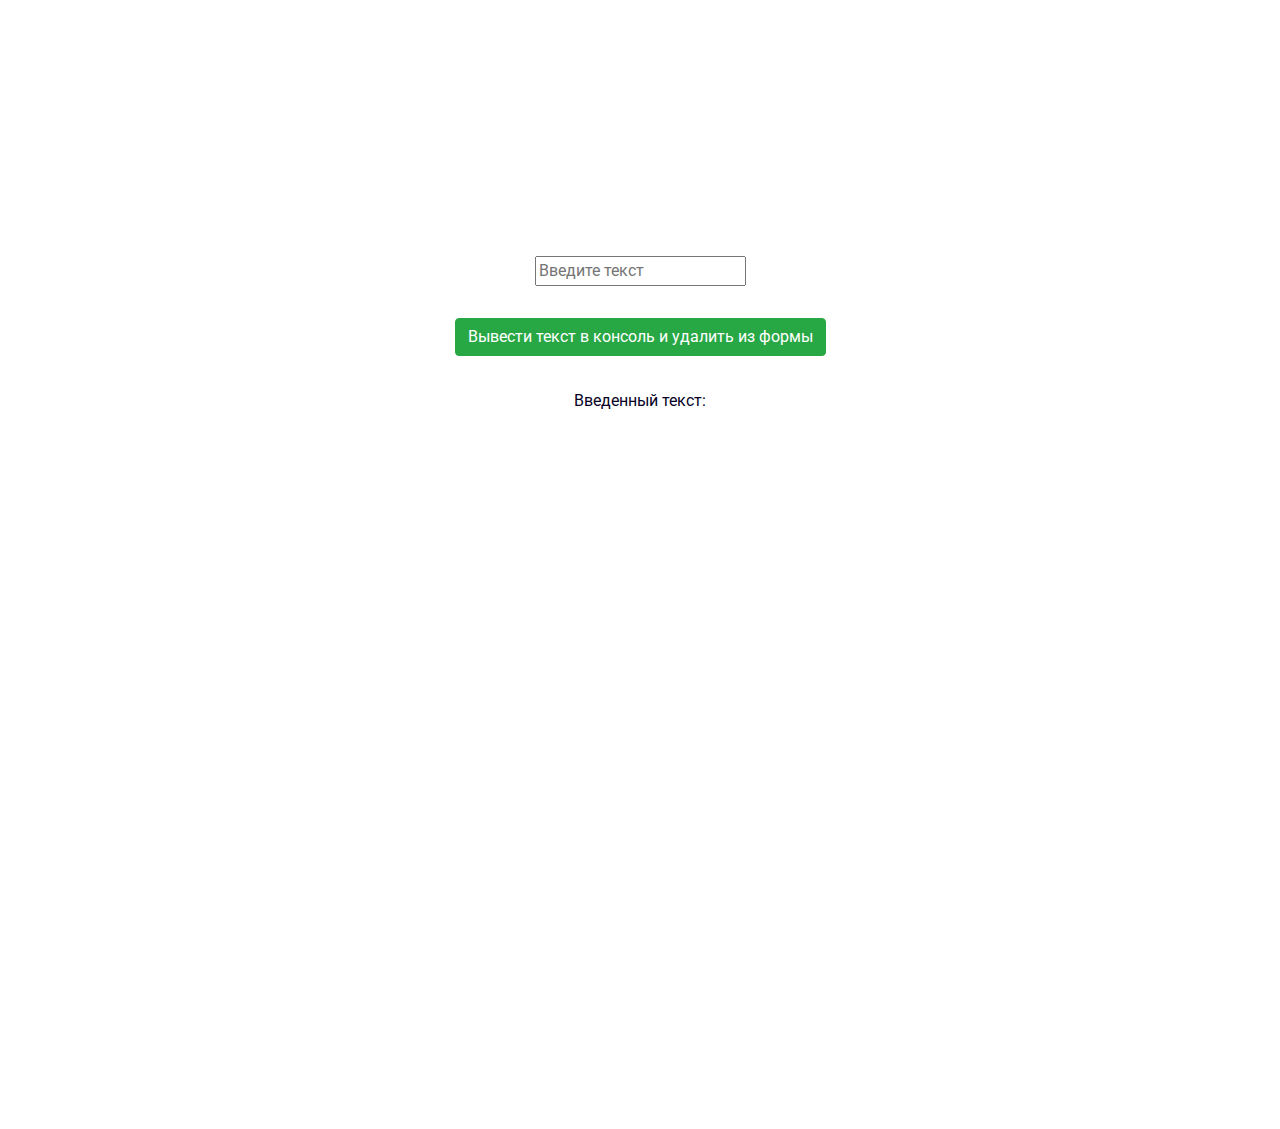
<file: 9_7_practice/task5/index.html>
<!DOCTYPE html>
<html lang="en">
<head>
    <meta charset="UTF-8">
    <meta name="viewport" content="width=device-width, initial-scale=1">
    <link rel="stylesheet" href="https://stackpath.bootstrapcdn.com/bootstrap/4.4.1/css/bootstrap.min.css"
    integrity="sha384-Vkoo8x4CGsO3+Hhxv8T/Q5PaXtkKtu6ug5TOeNV6gBiFeWPGFN9MuhOf23Q9Ifjh" crossorigin="anonymous">
    <title>JS-Start. 5 задача</title>
    <style>
        @import url('https://fonts.googleapis.com/css2?family=Roboto&display=swap');
        body {
            height: 97vh;
            font-family: 'Roboto', sans-serif;
            color:rgb(6, 2, 37);
            margin-top: 20%;
        }
        a {
            text-decoration: none;
            color: black;
        }
        a:hover {
            text-shadow: 2px 2px 0px rgba(0,0,0,0.2); 
            color:rgb(0, 168, 31);
        }
        form {
            display: flex;
            flex-direction: column;
            justify-content: center;
            align-items: center;
        }

    </style>
</head>
<body>
<form action="#">
    <label>
        <input type="text" placeholder="Введите текст" id="input_text">
    </label>
    <br>
    <button type="submit" class = "btn btn-success" id = 'btn_output'> 
        Вывести текст в консоль и удалить из формы
    </button>
    <hr>
    <p>Введенный текст:</p>
    <p id="duplicateField"></p>
</form>
<script src="script.js"></script>
</body>
</html>
</file>
<file: 10_7_1_practice/style.css>
.calc-row {
    height: 100vh;
    font-family: 'Share Tech Mono', monospace;
}

.input-window {
    text-align: end;
    font-size: x-large;
}
#inputWindow::placeholder {
    color: black
}

.card-body div.col {
    margin: 2px;
}

.card {
    width:80%;
    border-width: 2px;
}

#history {
    text-align: center;;
    min-width: 200px;
    box-sizing: content-box;
    border: 1px solid rgb(179, 184, 190);
}
</file>
<file: 13_11_practice/style.css>
@import url('https://fonts.googleapis.com/css2?family=Noto+Sans+KR&display=swap');
.game-card {
    height: 100vh;
    font-family: 'Noto Sans KR', sans-serif;
}

#generator {
    padding-bottom: 10px;
    margin-bottom: 15px;
    border-bottom: 1px solid rgba(0,0,0,.125);
}

#control-buttons > div:first-child{
    padding-left: 50px;
}
#control-buttons > div:last-child{
    padding-right: 50px;
}

#generator > hr {
    border-bottom: 1px solid rgba(0,0,0,.125);
}
</file>
<file: 7_12_practice/style.css>
@import url('https://fonts.googleapis.com/css2?family=Revalia&family=Roboto&display=swap');

@media screen and (min-width: 1920px) {

	body {
		margin:auto;

		width: 1920px;
		
		padding-top: 46px;

		display: grid;
		grid-template-rows: 70px 500px 360px 250px 650px 1000px 960px 290px 762px 151px; /*header main about_me numbers skills process works microsoft contacts footer*/
		grid-template-columns: 1fr 1fr;

		font-family: Roboto;
		font-style: normal;
	}

	a {
		text-decoration: none;
	}

	a:visited {
		color: inherit;
	}
	.lorem {
		width: 540px;

		font-weight: normal;
		font-size: 16px;
		line-height: 26px;
		color: #727272;
	}

/*header start*/ 
	header {
		grid-column-start: 1;
		grid-column-end: 3;
		display: flex;
		justify-content: center;
		align-items:center;
		background: #EEEFF1;
	}

	header a {
		margin: 0 21px;
	}

	header a:hover {
		color: #34547A;
	}
	
	header a:nth-child(n+2) {
		font-weight: 500;
		font-size: 16px;	
		line-height: 26px;
		letter-spacing: 0.1em;
		/*color: #34547A;		*/
	}

	header a:nth-child(2) { 
		margin-left: 380px;
	}

	#logo {
		font-family: Revalia;
		font-style: normal;
		font-weight: normal;
		font-size: 57.6px;
		line-height: 71px;
		color: #34547A;	
	}
	#header_line {
		display:none;
		
		} 
		
/*header end*/

/*main_section start*/
	.main {
		background: #EEEFF1;

		display: flex;
		flex-direction: column;
		justify-content: center;
	}
	
	.main img {
		width:; 357px;
		height: 234px;
		align-self: flex-end;
		margin-right: 131px;
		/*padding-left: 500px;*/

	}

	.description_text > h1 {
		margin-top: -5px;
		margin-bottom: 0px;

		font-weight: 500;
		font-size: 48px;	
		line-height: 26px;
	}
	
	.description_text > p {
		margin: 60px 0;
		
	}

	.description_text > button {
		width: 225px;
		height: 65px;

		border-radius: 5px;

		background: #34547A;

		font-weight: normal;
		font-size: 16px;
		line-height: 26px;
		text-align: center;
		letter-spacing: 0.1em;
		color: #FFFFFF;
	}
/*main_section end*/

/*about_me_1 section start*/
	.about_me_1 { 
		grid-column-end: span 2;

		display: flex;
		flex-direction: column;
		justify-content: center;
		align-items: center;
		
		text-align: center;
	}
	
	.about_me_1 > h2 {
		margin: 0 0 50px;

		font-weight: 500;
		font-size: 32px;
		line-height: 37px;	
	}
/*about_me_1 section end*/

/*numbers section start*/
	.numbers {
		grid-column-end:span 2;
		
		background: #34547A;
		
		display: flex;
		justify-content: center;
		align-items: center;

		color: #FFFFFF;
	}
	
	.numbers > div {
		width:141px;
		margin: 50px;

	}
	.numbers img {
		padding-right: 20px;
		float: left;
	}

	.numbers h3 { 
		float: left;
		display: inline;
	
		margin:0px;

		font-weight: 500;
		font-size: 21px;
		line-height: 25px;
	}

	.numbers p {
		float: left;
		
		margin:0px;

		font-size: 16px;
		line-height: 26px;
	}
/*numbers section end*/

/*about_me_2 section start*/
	.about_me_2_1 {
		padding-right: 75px;
	}

	.about_me_2_2 {
		padding-left: 75px;
	}

	.about_me_2 {
		grid-column-end: span 2;

		display: flex;
		flex-direction:row;
		justify-content: center;
		align-items: center;
	}
	
	.about_me_2_1_skills > h2{
		font-weight: 500;
		font-size: 32px;
		line-height: 37px;
	}

	.about_me_2_1_skills > hr {
		width: 445px;
		height: 4px;

		transform: rotate(-0.06deg);
		background: linear-gradient(.25turn, #34547A 75%, #C4C4C4 25%);
	}

	.about_me_2_2 > img {
		width: 555px; 
		height: 450px;
	}
/*about_me_2 section end*/

/*process section start*/
	.process {
		grid-column-end: span 2;

		display: flex;
		flex-direction: column;
		justify-content: center;
		align-items: center;

		margin-bottom: 28px;
		background-color: #EEEFF1;
	}

	.process > h2 {
		margin-bottom: 0px;

		font-weight: 500;
		font-size: 32px;
		line-height: 37px;
		
	}
	
	.process > p {
		margin: 53px 0;
		
		text-align: center;
	}

	.process img:first-of-type {
		width: 1110px;
		height: 600px;
	}

	.process img:last-of-type {
		position: relative;
		top:-350px;

		width: 100px;
		height: 100px;
		z-index: 1;

	}
/*process section end*/

/*process_images section start*/
	.process_images {
		font-size: 0;
		margin: 0;
		padding: 0;
	}
	.process_images > img {
		width: 480px;
		height: 480px;
	}

	.process_images > #btn_for_img {
		z-index: 1;
		/*display: none;*/
		position: relative;
		left:670px;
		top: -770px; 
		width:100px;
		height: 100px;
	}
/*process_images section end*/

/*microsoft section start*/
	.microsoft {
		grid-column-end: span 2;

		display: flex;
		justify-content: center;
		align-items: center;
	}

	.microsoft > img {
		width: 255px;
		height: 120px;
		margin: 0 15px;
	}	
/*microsoft section end*/

/*contacts section start*/
	.contacts {
		grid-column-end: span 2;
		
		display: flex;
		flex-direction: column;
		justify-content: center;
		align-items: center;

		background: #EEEFF1;
	}

	.contacts > h2 {
		font-weight: 500;
		font-size: 32px;
		line-height: 37px;
	}

	.contacts > p {
		text-align: center;
	}
	.contacts form {
		width:540px; 

		display: flex;
		flex-wrap: wrap;
		justify-content: center;

	}

	.contacts form input:nth-child(n) {
		border:0;
		padding-left: 20px;	

	}

	#contacts_form_name {
		margin-right: 15px;
	}
	
	#contacts_form_email {
		margin-left: 15px
	}

	#contacts_form_name, #contacts_form_email {
		width: 233px;  /*-margin (20+1)*/
		height: 50px;

	}
	#contacts_form_message {
		margin: 20px 0 50px;
		width: 100%;
		height: 175px;	
	}

	#contacts_form_name_send_button {
		width: 190px;
		height: 55px;

		border-radius: 5px;

		background: #34547A;

		font-weight: normal;
		font-size: 16px;
		line-height: 26px;
		text-align: center;
		letter-spacing: 0.1em;
		color: #FFFFFF;
	}
/*contacts section end*/

/*footer start*/
	footer {
		/*display: flex;*/
		justify-content: center;
		align-items: center;

		background: #34547A;

		color: #FFFFFF;
	}

	footer h3 {
		font-weight: 500;
		font-size: 21px;
		line-height: 25px;
	}

	footer p {
		font-size: 13px;
		line-height: 21px;
	}

	#footer_1 {
		flex-direction: column;
	}

	footer img {
		margin-left: 22px;
	}
/*footer end*/
}
</file>
<file: 7_12_practice/mobile_360_style.css>
@import url('https://fonts.googleapis.com/css2?family=Revalia&family=Roboto&display=swap');
@media screen and (min-device-width: 360px) and (max-device-width: 480px) {
	body {
		display: flex;
		flex-direction: column;
		align-items: center;

		min-width:360px;
		max-width: 480px;

		margin:auto;

		font-family: Roboto;
		font-style: normal;
	}
	img {
		max-width: 360px;
	}

	a {
		text-decoration: none;
	}

	a:visited {
		color: inherit;
		text-decoration: none;
	}

	.lorem {
		/*width: 540px;*/
		padding: 0 5px;
		font-weight: normal;
		font-size: 12px;
		line-height: 21px;
		color: #727272;
	}

/*header start*/
	header {
		display: flex;
		justify-content: center;
		align-items:center;
		flex-wrap: wrap;
		align-content: center;

		padding-bottom: 5px;

		background: #EEEFF1;
	}

	header a {
		margin: 0 4px;
	}

	header a:hover {
		color: #34547A;
		text-decoration: none;	
	}

	header a:nth-child(1) { 
		margin-right: 20px;
	}

	#logo {
		font-family: Revalia;
		font-style: normal;
		font-weight: normal;
		font-size: 30px;
		color: #34547A;	
	}

	#header_line {
		transform: rotate(90);
		width: 100%;
		margin: 0;
		padding: 0;
		color: #EEEFF1;
	}
/*header end*/

/*main_section start*/
	.main {
		width: 100%;
		
		padding-top: 15px;
		background: #EEEFF1;
		
		text-align: center;
	}
	
	.main img {
		width: 240px;
		height: 160px;
	}

	.description_text > h1 {
		margin-top: -5px;
		margin-bottom: 0px;

		font-weight: 500;
		font-size: 22px;
	}	

	.description_text > button {
		width: 140px;
		height: 40px;

		border-radius: 5px;

		background: #34547A;

		font-weight: normal;
		font-size: 12px;
		line-height: 21px;
		text-align: center;
		letter-spacing: 0.1em;
		color: #FFFFFF;
		margin-bottom: 20px;
	}
/*main_section end*/

/*about_me_1 section start*/
	.about_me_1 { 
		display: flex;
		flex-direction: column;
		justify-content: center;
		align-items: center;
		
		text-align: center;
	}
	
	.about_me_1 > h2 {
		font-weight: 500;
		font-size: 22px;
		margin: 15px 0;
	}
/*about_me_1 section end*/

/*numbers section start*/
	.numbers {
		width: 100%;		
		background: #34547A;
		
		display: flex;
		justify-content: center;
		align-items: center;

		color: #FFFFFF;
	}

	.numbers > div:nth-child(n+4) {
		display: none;
	} 
	
	.numbers > div {
		width:80px;
		margin: 30px;

	}
	.numbers img {
		width:70%;
		padding-right: 20px;
		/*float: left;*/
	}

	.numbers h3 { 
		margin:0px;
		margin-left: 5px;

		font-weight: 500;
		font-size: 15px;
	}

	.numbers p {
		margin:0px;
		margin-left: 5px;

		font-size: 12px;
	}
/*numbers section end*/

/*about_me_2 section start*/
	.about_me_2 {
		width:100%;
	}

	.about_me_2_1 {
		padding-left: 15px;
		padding-right: 15px;
	}

	.about_me_2_1_skills > h2 {
		font-weight: 500;
		font-size: 22px;
	}

	.about_me_2_1_skills > hr {
		height: 4px;

		transform: rotate(-0.06deg);
		background: linear-gradient(.25turn, #34547A 75%, #C4C4C4 25%);
	}
	
	.about_me_2_2 {
		padding-top: 20px;
	text-align: center;
	}
	.about_me_2_2 > img {
		width: 340px; 
		height: 276px;
	}
/*about_me_2 section end*/


/*process section start*/
	.process {
		display: flex;
		flex-direction: column;
		justify-content: center;
		align-items: center;

		background-color: #EEEFF1;
	}

	.process > h2 {
		margin-bottom: 0px;

		font-weight: 500;
		font-size: 22px;		
	}
	
	.process > p {
		margin: 10px 0;
		
		text-align: center;
	}

	.process img:first-of-type {
		width: 350px;
		height: 189px;
	}

	.process img:last-of-type {
		position: relative;
		top: -112px;

		width: 33px;
		height: 33px;
		z-index: 1;

	}
/*process section end*/

/*process_images section start*/
	.process_images {
		font-size: 0;
		margin: 0;
		padding: 0;
	}
	.process_images > img {
		width: 90px;
		height: 90px;
	}

	.process_images > #btn_for_img {
		z-index: 1;

		position: relative;
		left:125px;
		top: -55px;
		
		width:20px;
		height: 20px;
		margin-bottom: -20px;
		/*margin-right: -20px;*/
	}

/*process_images section end*/

/*microsoft section start*/
	.microsoft {

		display: flex;
		justify-content: center;
		align-items: center;
	}
	.microsoft > img:last-child {
		display: none;
	}

	.microsoft > img {
		width: 100px;
		height: 40px;
		margin: 0 5px;
	}	
/*microsoft section end*/

/*contacts section start*/
	.contacts {
		
		display: flex;
		flex-direction: column;
		justify-content: center;
		align-items: center;

		background: #EEEFF1;
		padding-bottom:20px;
	}

	.contacts > h2 {
		font-weight: 500;
		font-size: 22px;
		line-height: 37px;
		margin-bottom: 0px;
	}

	.contacts > p {
		text-align: center;
	}
	.contacts form {
		width:350px; 

		display: flex;
		flex-wrap: wrap;
		justify-content: center;
	}

	.contacts form input:nth-child(n) {
		border:0;

		padding-left: 5px;	
	}

	#contacts_form_name {
		margin-right: 10px;
	}
	
	#contacts_form_email {
		margin-left: 10px
	}

	#contacts_form_name, #contacts_form_email {
		width: 159px;  /*-margin (20+1)*/ 
		height: 30px;
	}

	#contacts_form_message {
		margin: 20px 0 20px;
		width: 100%;
		height: 100px;	
	}

	#contacts_form_name_send_button {
		width: 120px;
		height: 30px;

		border-radius: 5px;

		background: #34547A;

		font-weight: normal;
		font-size: 12px;
		text-align: center;
		letter-spacing: 0.1em;
		color: #FFFFFF;
	}
/*contacts section end*/

/*footer start*/
	footer {
		display: flex;
		flex-direction: row;
		justify-content: center;
		align-items: center;

		background: #34547A;

		color: #FFFFFF;
	}

	footer h3 {
		font-weight: 500;
		font-size: 14px;
	}

	footer p {
		font-size: 12px;
	}

	#footer_1 {
		flex-direction: column;
		align-self: flex-start;

		width: 50%;
		height: 72px;

		padding-left: 5px;
	}

	footer img {
		width: 35px;
		height: 20px;

		margin-left: 5px;
	}

	#footer_2 {
		
		align-self: flex-end;
		
		position: relative;

		bottom: 72px;
		width:50%;
		height:72px;
	}
/*footer end*/
}
</file>
<file: 9_7_practice/style.css>
@import url('https://fonts.googleapis.com/css2?family=Roboto&display=swap');
body {
    height: 100%;
    font-family: 'Roboto', sans-serif;
    color:rgb(6, 2, 37);
    padding-top: 100px;
}
ul {
    display: flex;
    flex-direction: column;
    align-items: center;
    justify-content: space-between;
    list-style: none;
}

a {
    text-decoration: none;
    color: black;
}
a:hover {
    text-shadow: 2px 2px 0px rgba(0,0,0,0.2); 
    color:rgb(0, 168, 31);
}
</file>
<file: 9_7_practice/task3/style.css>
#trafficLight_1, #trafficLight_2, #trafficLight_3 {
  width: 100px;
  height: 100px;
  border-radius: 50%;
  background: black;
  margin-bottom: 10px;
}

.container {
  height: 97vh;
  border: 1px solid rgb(154, 165, 180);
  display: flex;
  flex-direction: column;
  align-items: center;
  justify-content: center;
}
</file>
